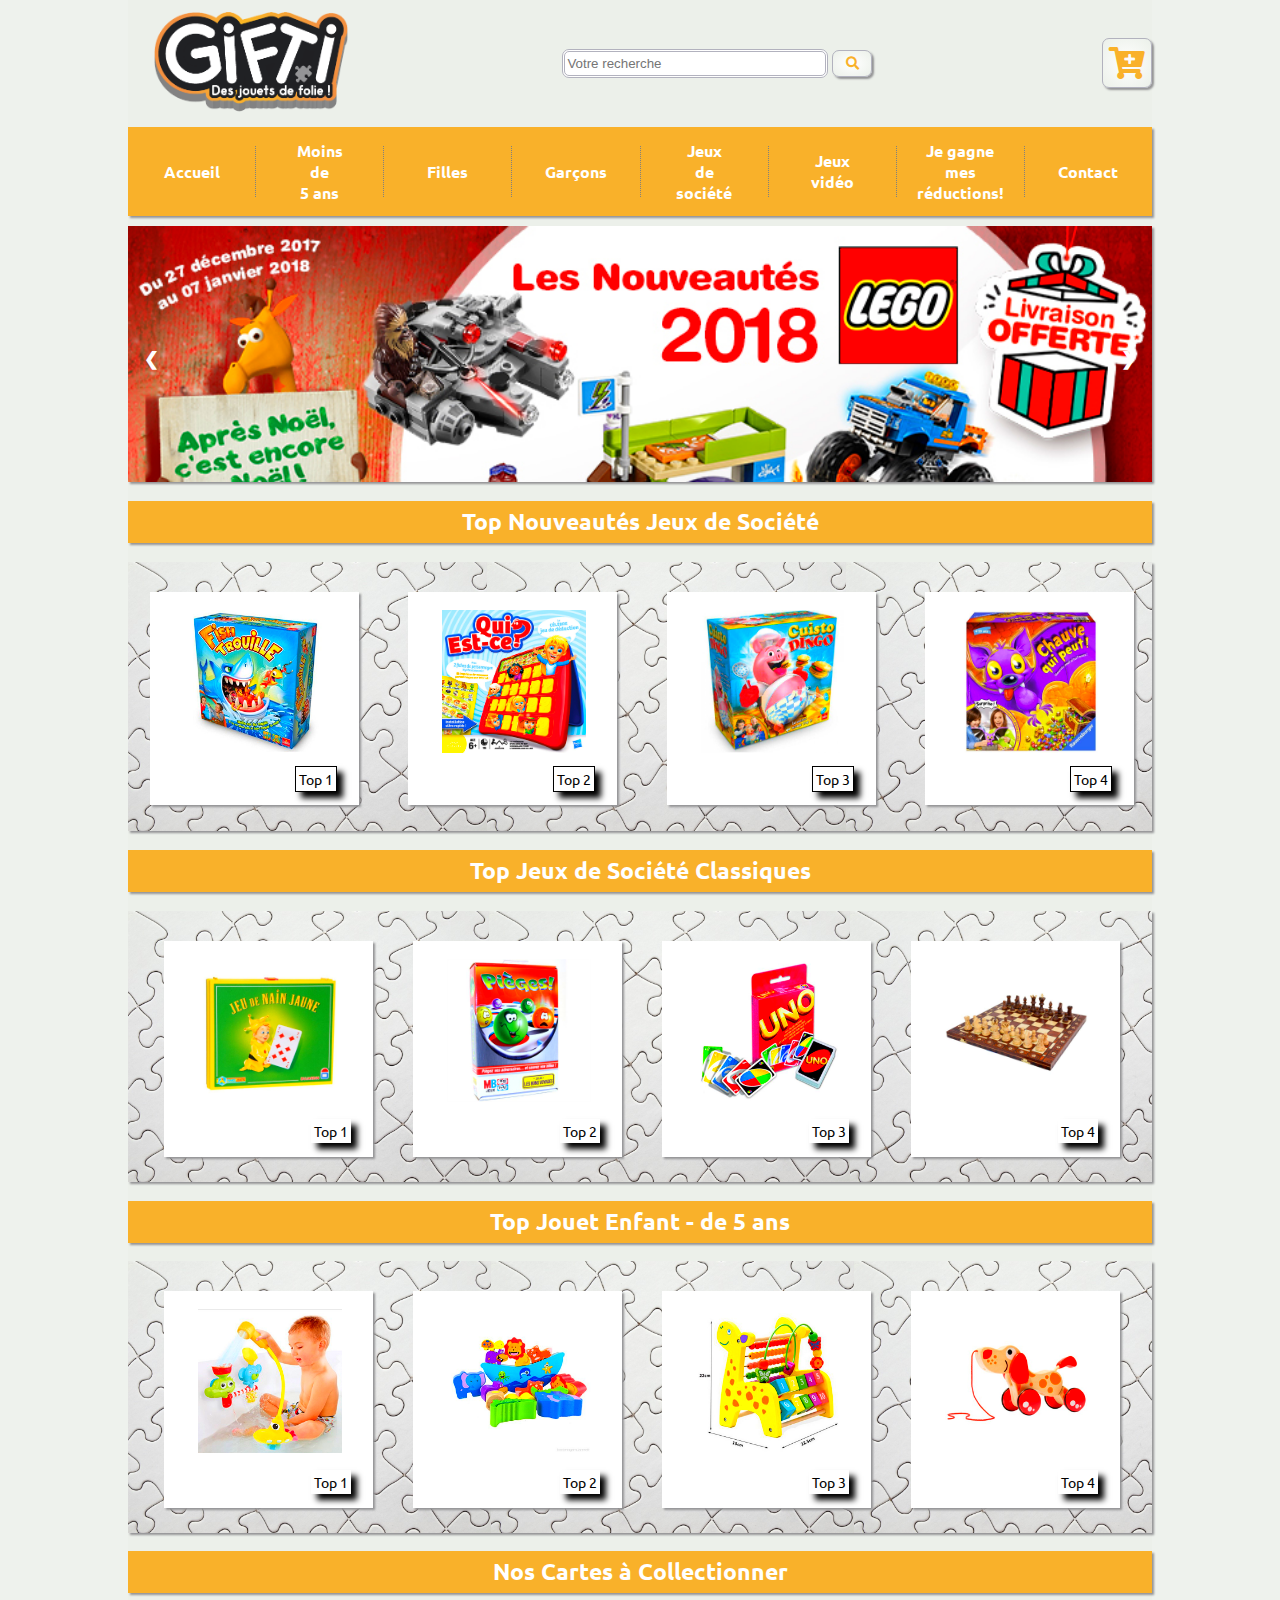
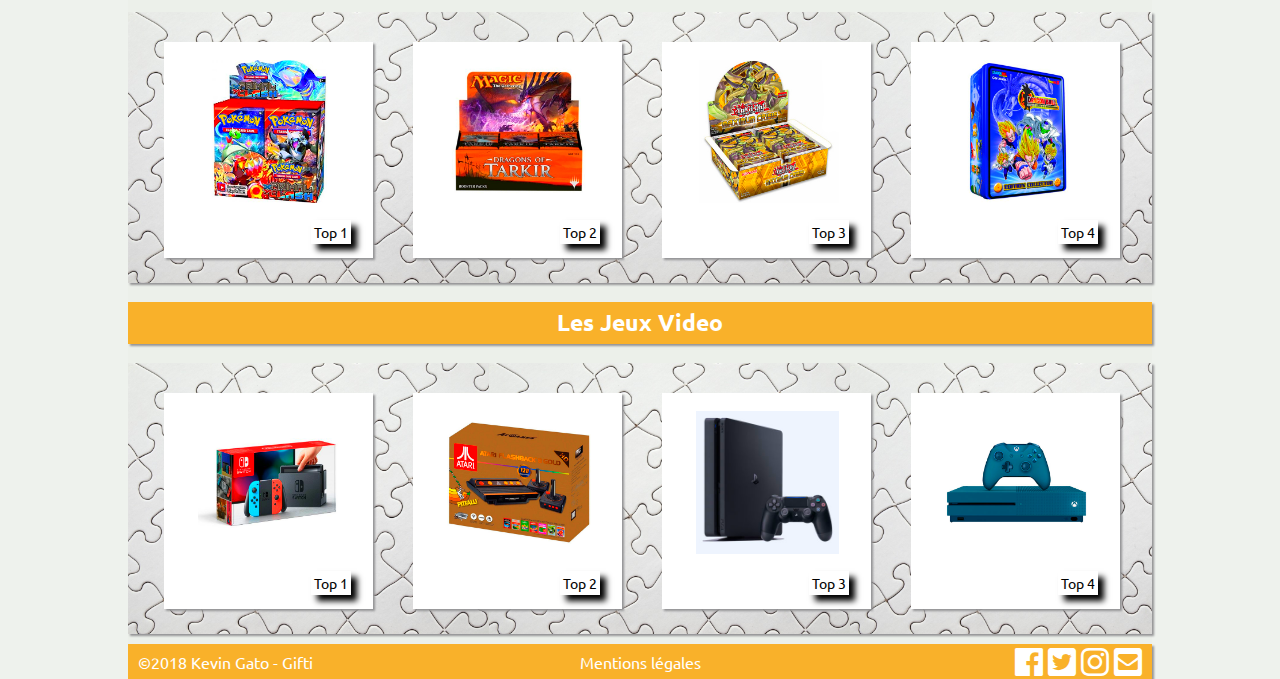
<file: index.html>
<!DOCTYPE html>
<html>
  <head>
    <meta charset="utf-8">
    <title>Gifti</title>
    <link rel="stylesheet" href="css/style.css">
    <link rel="stylesheet" href="css/styleM.css">
    <link rel="stylesheet" href="css/footer.css">
    <link href="fonts/css/fontawesome-all.css" rel="stylesheet">
    <link href="https://fonts.googleapis.com/css?family=Ubuntu" rel="stylesheet">
    <script type="text/javascript" src="js/banniere.js"></script>
  </head>
  <body>
    <header>
      <div class="haut">
        <div class="imglogo">
          <a href="index.html"><img src="img/Gifti5.png" alt="logo"/></a>
        </div>
        <div class="recherche">
          <input class="input1"type="text" id="nom" name="nom" placeholder="Votre recherche">
          <button class="search"><i class="fas fa-search fa-1x"></i></button>
        </div>
        <div class="panier">
          <i class="fas fa-cart-plus fa-2x" ></i>
        </div>
      </div>
      <nav>
        <ul>
          <li class="droit int"><a href="index.html"><span>Accueil</span></a></li>
          <li class="droit int"><a href="pages/moinsde5ans.html"><span>Moins</span><span>de</span><span>5 ans</span></a></li>
          <li class="menu int"><a href="pages/filles.html"><span>Filles</span></a></li>
          <li class="menu int"><a href="pages/garcon.html"><span>Garçons</span></a></li>
          <li class="droit int"><a href="pages/jeuxsociete.html"><span>Jeux</span><span>de</span><span>société</span></a></li>
          <li class="droit int"><a href="pages/jeuxvideo.html"><span>Jeux</span><span>vidéo</span></a></li>
          <li class="droit int"><a href="pages/Gain_reduc.html"><span>Je gagne</span><span>mes</span><span>réductions!</span></a></li>
          <li class="menu"><a href="pages/contact.html"><span>Contact</span></a></li>

        </ul>
      </nav>
    </header>
    <section class="banniere">
        <div>
            <div class="slideshow-container">
                <div class="mySlides banniere fade">
                    <img src="img/img1.png"  alt=''>
                </div>

                <div class="mySlides banniere fade">
                    <img src="img/img2.png"  alt=''>
                </div>

                <div class="mySlides banniere fade">
                    <img src="img/img3.png" alt=''/>
                </div>
                <div class="mySlides banniere fade">
                    <img src="img/promo1.jpg" alt=''/>
                </div>

                <a class="prev" onclick="plusSlides(-1)">&#10094;</a>
                <a class="next" onclick="plusSlides(1)">&#10095;</a>
            </div>
        </div>
    </section>

      <div class="titres2"><h2 class="h2">Top Nouveautés Jeux de Société </h2></div>
        <section id="bloc2"><!--section pour les produits-->
          <!--chaque photo position dans une div séparé-->
            <div class="cadrephoto">
              <div>
               <a href="pages/jeuxsociete.html" class="divphoto"><img src="img/soc1.jpg" alt="soc1" class="photo"></a>
                 <div class="pright"><p class="prix"><span class="blocprix">Top 1</span></p></div>
              </div>
            </div>

            <div class="cadrephoto">
              <div>
               <a href="pages/jeuxsociete.html" class="divphoto"><img src="img/soc2.jpg" alt="soc2" class="photo"></a>
                <div class="pright"><p class="prix"><span class="blocprix">Top 2</span></p></div>
              </div>
             </div>

             <div class="cadrephoto">
              <div>
                <a href="pages/jeuxsociete.html" class="divphoto"><img src="img/soc3.jpg" alt="soc3" class="photo"></a>
                  <div class="pright"><p class="prix"><span class="blocprix">Top 3</span></p></div>
              </div>
             </div>

            <div class="cadrephoto">
              <div>
                <a href="pages/jeuxsociete.html" class="divphoto"><img src="img/soc4.jpg" alt="soc4" class="photo"></a>
                  <div class="pright"><p class="prix"><span class="blocprix">Top 4</span></p></div>
              </div>
             </div>
          </section>

        <div class="titres2"><h2 class="h2">Top Jeux de Société Classiques </h2></div>
          <section id="bloc3"><!--section pour les produits-->
            <!--chaque photo position dans une div séparé-->
            <div class="cadrephoto">
             <div>
               <a href="pages/jeuxsociete.html" class="divphoto"><img src="img/cla1.jpg" alt="cla1" class="photo2"></a>
                <div class="pright"><p class="prix2"><span class="blocprix2">Top 1</span></p></div>
             </div>
            </div>

             <div class="cadrephoto">
               <div>
                <a href="pages/jeuxsociete.html" class="divphoto"><img src="img/cla2.jpg" alt="cla2" class="photo2"></a>
                  <div class="pright"><p class="prix2"><span class="blocprix2">Top 2</span></p></div>
               </div>
             </div>

             <div class="cadrephoto">
               <div>
                 <a href="pages/jeuxsociete.html" class="divphoto"><img src="img/cla3.jpg" alt="cla3" class="photo2"></a>
                  <div class="pright"><p class="prix2"><span class="blocprix2">Top 3</span></p></div>
               </div>
             </div>

             <div class="cadrephoto">
               <div>
                 <a href="pages/jeuxsociete.html" class="divphoto"><img src="img/cla4.jpg" alt="cla4" class="photo2"></a>
                  <div class="pright"><p class="prix2"><span class="blocprix2">Top 4</span></p></div>
               </div>
             </div>
          </section>

        <div class="titres2"><h2 class="h2">Top Jouet Enfant - de 5 ans</h2></div>
          <section id="bloc3">

            <div class="cadrephoto">
              <div>
                <a href="pages/moinsde5ans.html" class="divphoto"><img src="img/enf1.jpg" alt="enf1" class="photo2"></a>
                 <div class="pright"><p class="prix2"><span class="blocprix2">Top 1</span></p></div>
              </div>
             </div>

            <div class="cadrephoto">
              <div>
                <a href="pages/moinsde5ans.html" class="divphoto"><img src="img/enf2.jpg" alt="enf2" class="photo2"></a>
                 <div class="pright"><p class="prix2"><span class="blocprix2">Top 2</span></p></div>
              </div>
            </div>

            <div class="cadrephoto">
              <div>
                <a href="pages/moinsde5ans.html" class="divphoto"><img src="img/enf3.jpg" alt="enf3" class="photo2"></a>
                 <div class="pright"><p class="prix2"><span class="blocprix2">Top 3</span></p></div>
              </div>
            </div>

            <div class="cadrephoto">
              <div>
                <a href="pages/moinsde5ans.html" class="divphoto"><img src="img/enf4.jpg" alt="enf3" class="photo2"></a>
                 <div class="pright"><p class="prix2"><span class="blocprix2">Top 4</span></p></div>
              </div>
             </div>
        </section>

      <div class="titres2"><h2 class="h2">Nos Cartes à Collectionner</h2></div>
        <section id="bloc3">

           <div class="cadrephoto">
             <div>
               <a href="pages/jeuxsociete.html" class="divphoto"><img src="img/ca1.jpg" alt="ca1" class="photo2"></a>
                <div class="pright"><p class="prix2"><span class="blocprix2">Top 1</span></p></div>
             </div>
            </div>

            <div class="cadrephoto">
              <div>
                <a href="pages/jeuxsociete.html" class="divphoto"><img src="img/ca2.jpg" alt="ca2" class="photo2"></a>
                 <div class="pright"><p class="prix2"><span class="blocprix2">Top 2</span></p></div>
              </div>
             </div>

             <div class="cadrephoto">
               <div>
                 <a href="pages/jeuxsociete.html" class="divphoto"><img src="img/ca3.jpg" alt="ca3" class="photo2"></a>
                  <div class="pright"><p class="prix2"><span class="blocprix2">Top 3</span></p></div>
               </div>
              </div>

             <div class="cadrephoto">
               <div>
                 <a href="pages/jeuxsociete.html" class="divphoto"><img src="img/ca7.jpg" alt="ca7" class="photo2"></a>
                  <div class="pright"><p class="prix2"><span class="blocprix2">Top 4</span></p></div>
               </div>
             </div>
          </section>

        <div class="titres2"><h2 class="h2">Les Jeux Video</h2></div>
          <section id="bloc3" class="fbloc">

             <div class="cadrephoto">
               <div>
                 <a href="pages/jeuxvideo.html" class="divphoto"><img src="img/ga13.jpg" alt="ga13" class="photo2"></a>
                  <div class="pright"><p class="prix2"><span class="blocprix2">Top 1</span></p></div>
              </div>
             </div>

      <div class="cadrephoto">
        <div>
      <a href="pages/jeuxvideo.html" class="divphoto"><img src="img/ga18.jpg" alt="ga18" class="photo2"></a>
      <div class="pright"><p class="prix2"><span class="blocprix2">Top 2</span></p></div>
   </div>
  </div>

      <div class="cadrephoto">
        <div>
          <a href="pages/jeuxvideo.html" class="divphoto"><img src="img/ga15.jpeg" alt="ga15" class="photo2"></a>
           <div class="pright"><p class="prix2"><span class="blocprix2">Top 3</span></p></div>
        </div>
      </div>

      <div class="cadrephoto">
        <div>
          <a href="pages/jeuxvideo.html" class="divphoto"><img src="img/ga16.jpg" alt="ga16" class="photo2"></a>
           <div class="pright"><p class="prix2"><span class="blocprix2">Top 4</span></p></div>
        </div>
       </div>
    </section>

    <footer>
      <div class="textfoot"> &copy;2018 Kevin Gato - Gifti
      </div>
      <div class="footM">
         <a href="pages/mentionslegales.html">Mentions légales</a>
       </div>
      </div>
      <div class="boiteicone">
        <a class="icone1" href="https://www.facebook.com/gifti.jouets.7" target="_blank">
          <i class="fab fa-facebook fa-2x"></i>
        </a>
        <a class="icone2" href="https://twitter.com/Gifti_jouets" target="_blank">
        <i class="fab fa-twitter-square fa-2x"></i>
      </a>
      <a class="icone3"href="https://www.instagram.com/gifti.jouets/" target="_blank">
        <i class="fab fa-instagram fa-2x"></i>
      </a>
      <a class="icone4"href="pages/contact.html">
        <i class="fas fa-envelope-square fa-2x"></i>
      </a>
    </footer>

    <div class="clear"></div>

       <script>
           setInterval(function () {
               defilimage()
           }, 5000);
       </script>

   <div class="moveup">
     <span class="fa fa-angle-up fleche" onclick="topFunction()"></span>
   </div>
  </body>
</html>
</file>
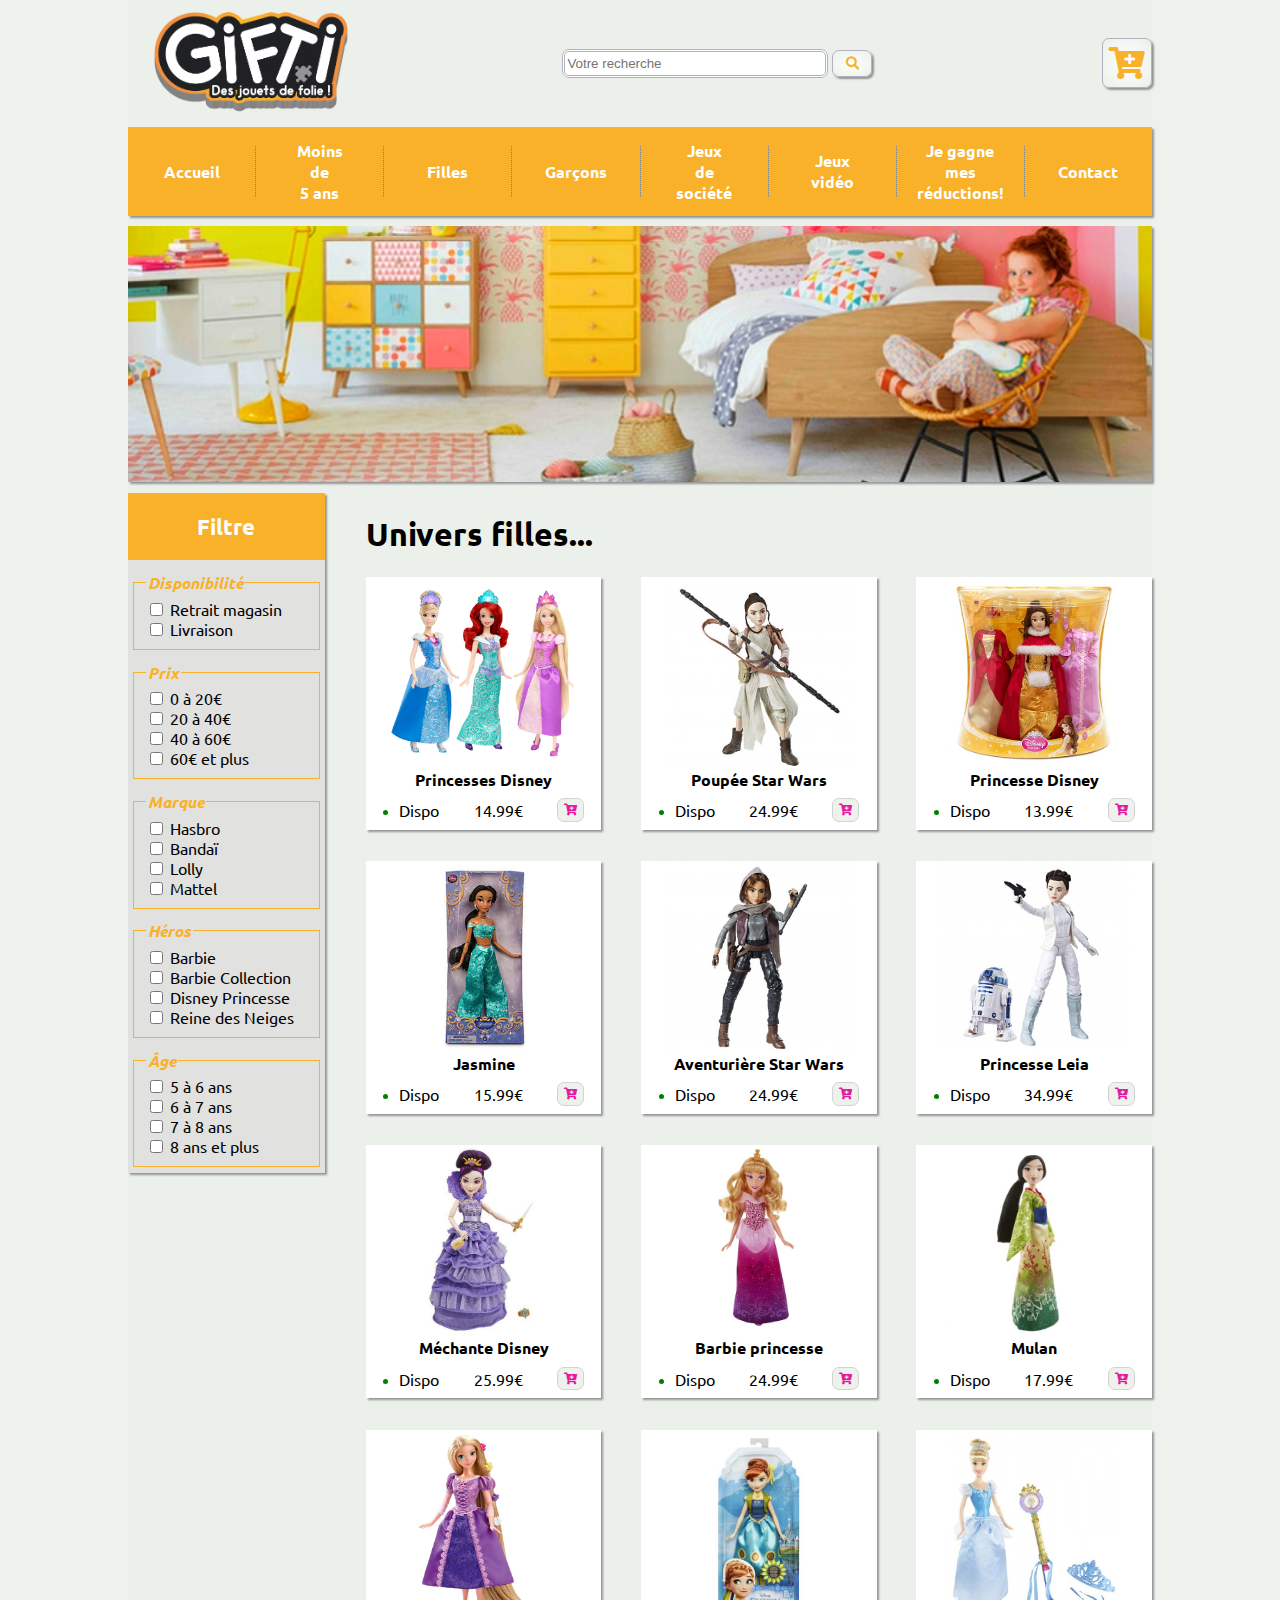
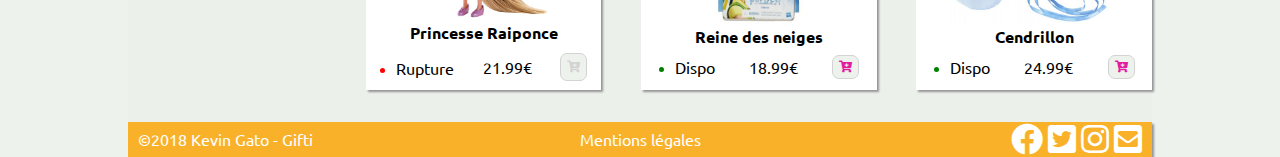
<file: pages/filles.html>
<!DOCTYPE html>
<html>
  <head>
    <meta charset="utf-8">
    <title>filles</title>
    <script type="text/javascript" src="../js/banniere.js"></script>
    <link rel="stylesheet" href="../css/style.css">

    <link rel="stylesheet" href="../css/footer.css">
    <link href="https://use.fontawesome.com/releases/v5.0.2/css/all.css" rel="stylesheet">
    <link href="https://fonts.googleapis.com/css?family=Ubuntu" rel="stylesheet">
  </head>
  <body>
    <header>
      <div class="haut">
        <div class="imglogo">
          <a href="../index.html"><img src="../img/Gifti5.png" alt="logo"/></a>
        </div>
        <div class="recherche">
          <input class="input1"type="text" id="nom" name="nom" placeholder="Votre recherche">
          <button class="search"><i class="fas fa-search fa-1x"></i></button>
        </div>
        <div class="panier">
          <i class="fas fa-cart-plus fa-2x" ></i>
        </div>
      </div>
      <nav>
        <ul>
          <li class="droit int"><a href="../index.html"><span>Accueil</span></a></li>
          <li class="droit int"><a href="moinsde5ans.html"><span>Moins</span><span>de</span><span>5 ans</span></a></li>
          <li class="menu int"><a href="filles.html"><span>Filles</span></a></li>
          <li class="menu int"><a href="garcon.html"><span>Garçons</span></a></li>
          <li class="droit int"><a href="jeuxsociete.html"><span>Jeux</span><span>de</span><span>société</span></a></li>
          <li class="droit int"><a href="jeuxvideo.html"><span>Jeux</span><span>vidéo</span></a></li>
          <li class="droit int"><a href="Gain_reduc.html"><span>Je gagne</span><span>mes</span><span>réductions!</span></a></li>
          <li class="menu"><a href="contact.html"><span>Contact</span></a></li>

        </ul>
      </nav>
    </header>
    <section class="banniere">
      <img src="../img/bannierefille.jpg"/>
    </section>
    <section class="conteneurF">
      <aside class="filtre">
        <div class="contenufiltre">
          <div class="titrefiltre">
            <h2>Filtre</h2>
          </div>
          <div class="checkbox1">
            <fieldset>
              <legend>Disponibilité</legend>
                <div>
                  <input type="checkbox" id="retrait" name="dispo" value="retrait">
                  <label for="retrait">Retrait magasin</label>
                </div>
                <div>
                  <input type="checkbox" id="livraison" name="dispo" value="livraison">
                  <label for="livraison">Livraison</label>
                </div>
              </fieldset>
          </div>
        <div class="checkbox1">
          <fieldset>
            <legend>Prix</legend>
              <div>
                <input type="checkbox" id="tranche1" name="prix" value="tranche1">
                <label for="tranche1">0 à 20€</label>
              </div>
              <div>
                <input type="checkbox" id="tranche2" name="prix" value="tranche2">
                <label for="tranche2">20 à 40€</label>
              </div>
              <div>
                <input type="checkbox" id="tranche3" name="prix" value="tranche3">
                <label for="tranche3">40 à 60€</label>
              </div>
              <div>
                <input type="checkbox" id="tranche4" name="prix" value="tranche4">
                <label for="tranche4">60€ et plus</label>
              </div>
            </fieldset>
        </div>
        <div class="checkbox1">
          <fieldset>
            <legend>Marque</legend>
            <div>
              <input type="checkbox" id="marque1" name="marque" value="marque1">
              <label for="marque1">Hasbro</label>
            </div>
            <div>
              <input type="checkbox" id="marque2" name="marque" value="marque2">
              <label for="marque2">Bandaï</label>
            </div>
            <div>
              <input type="checkbox" id="marque3" name="marque" value="marque3">
              <label for="marque3">Lolly</label>
            </div>
            <div>
              <input type="checkbox" id="marque4" name="marque" value="marque4">
              <label for="marque4">Mattel</label>
            </div>
            </fieldset>
        </div>
        <div class="checkbox1">
          <fieldset>
            <legend>Héros</legend>
            <div>
              <input type="checkbox" id="heros1" name="heros" value="heros1">
              <label for="heros1">Barbie</label>
            </div>
            <div>
              <input type="checkbox" id="heros2" name="heros" value="heros2">
              <label for="heros2">Barbie Collection</label>
            </div>
            <div>
              <input type="checkbox" id="heros3" name="heros" value="heros3">
              <label for="heros3">Disney Princesse</label>
            </div>
            <div>
              <input type="checkbox" id="heros4" name="heros" value="heros4">
              <label for="heros4">Reine des Neiges</label>
            </div>
            </fieldset>
        </div>
        <div class="checkbox1 fin">
          <fieldset>
            <legend>Âge</legend>
            <div>
              <input type="checkbox" id="age1" name="age" value="age1">
              <label for="age1">5 à 6 ans</label>
            </div>
            <div>
              <input type="checkbox" id="age2" name="age" value="age2">
              <label for="age2">6 à 7 ans</label>
            </div>
            <div>
              <input type="checkbox" id="age3" name="age" value="age3">
              <label for="age3">7 à 8 ans</label>
            </div>
            <div>
              <input type="checkbox" id="age4" name="age" value="age4">
              <label for="age4">8 ans et plus</label>
            </div>
            </fieldset>
        </div>
        </div>
      </aside>
      <div class="conteneurC">
        <h1>Univers filles...</h1>
        <div class="ligne1">
          <div class="cadre">
            <div class="imgcadre">
              <img src="../img/fille1.jpg" alt="fille1" />
            </div>
            <div class="infocadre">
              <div class="presentation">
                <h3>Princesses Disney</h3>
              </div>
              <div class="prez2">
                <div class="dispo">
                  <ul>
                    <li><span>Dispo</span></li>
                  </ul>
                </div>
                <div class="prix">
                  <p>14.99€</p>
                </div>
                <div class="panierpage">
                  <button><span class="fas fa-cart-plus fa-sm fille"></span></button>
                </div>
              </div>
            </div>
          </div>
          <div class="cadre">
            <div class="imgcadre">
              <img src="../img/fille2.jpg" alt="fille2" />
            </div>
            <div class="infocadre">
              <div class="presentation">
                <h3>Poupée Star Wars</h3>
              </div>
              <div class="prez2">
                <div class="dispo">
                  <ul>
                    <li><span>Dispo</span></li>
                  </ul>
                </div>
                <div class="prix">
                  <p>24.99€</p>
                </div>
                <div class="panierpage">
                  <button><span class="fas fa-cart-plus fa-sm fille"></span></button>
                </div>
              </div>
            </div>
          </div>
          <div class="cadre">
            <div class="imgcadre">
              <img src="../img/fille3.jpg" alt="fille3" />
            </div>
            <div class="infocadre">
              <div class="presentation">
                <h3>Princesse Disney</h3>
              </div>
              <div class="prez2">
                <div class="dispo">
                  <ul>
                    <li><span>Dispo</span></li>
                  </ul>
                </div>
                <div class="prix">
                  <p>13.99€</p>
                </div>
                <div class="panierpage">
                  <button><span class="fas fa-cart-plus fa-sm fille"></span></button>
                </div>
              </div>
            </div>
          </div>
        </div>
        <div class="ligne2">
          <div class="cadre">
            <div class="imgcadre">
              <img src="../img/fille4.jpg" alt="fille4" />
            </div>
            <div class="infocadre">
              <div class="presentation">
                <h3>Jasmine</h3>
              </div>
              <div class="prez2">
                <div class="dispo">
                  <ul>
                    <li><span>Dispo</span></li>
                  </ul>
                </div>
                <div class="prix">
                  <p>15.99€</p>
                </div>
                <div class="panierpage">
                  <button><span class="fas fa-cart-plus fa-sm fille"></span></button>
                </div>
              </div>
            </div>
          </div>
          <div class="cadre">
            <div class="imgcadre">
              <img src="../img/fille5.jpg" alt="fille5" />
            </div>
            <div class="infocadre">
              <div class="presentation">
                <h3>Aventurière Star Wars</h3>
              </div>
              <div class="prez2">
                <div class="dispo">
                  <ul>
                    <li><span>Dispo</span></li>
                  </ul>
                </div>
                <div class="prix">
                  <p>24.99€</p>
                </div>
                <div class="panierpage">
                  <button><span class="fas fa-cart-plus fa-sm fille"></span></button>
                </div>
              </div>
            </div>
          </div>
          <div class="cadre">
            <div class="imgcadre">
              <img src="../img/fille6.jpg" alt="fille6" />
            </div>
            <div class="infocadre">
              <div class="presentation">
                <h3>Princesse Leia</h3>
              </div>
              <div class="prez2">
                <div class="dispo">
                  <ul>
                    <li><span>Dispo</span></li>
                  </ul>
                </div>
                <div class="prix">
                  <p>34.99€</p>
                </div>
                <div class="panierpage">
                  <button><span class="fas fa-cart-plus fa-sm fille"></span></button>
                </div>
              </div>
            </div>
          </div>
        </div>
        <div class="ligne3">
          <div class="cadre">
            <div class="imgcadre">
              <img src="../img/fille7.jpg" alt="fille7" />
            </div>
            <div class="infocadre">
              <div class="presentation">
                <h3>Méchante Disney</h3>
              </div>
              <div class="prez2">
                <div class="dispo">
                  <ul>
                    <li><span>Dispo</span></li>
                  </ul>
                </div>
                <div class="prix">
                  <p>25.99€</p>
                </div>
                <div class="panierpage">
                  <button><span class="fas fa-cart-plus fa-sm fille"></span></button>
                </div>
              </div>
            </div>
          </div>
          <div class="cadre">
            <div class="imgcadre">
              <img src="../img/fille8.jpg" alt="fille8" />
            </div>
            <div class="infocadre">
              <div class="presentation">
                <h3>Barbie princesse</h3>
              </div>
              <div class="prez2">
                <div class="dispo">
                  <ul>
                    <li><span>Dispo</span></li>
                  </ul>
                </div>
                <div class="prix">
                  <p>24.99€</p>
                </div>
                <div class="panierpage">
                  <button><span class="fas fa-cart-plus fa-sm fille"></span></button>
                </div>
              </div>
            </div>
          </div>
          <div class="cadre">
            <div class="imgcadre">
              <img src="../img/fille9.jpg" alt="fille9" />
            </div>
            <div class="infocadre">
              <div class="presentation">
                <h3>Mulan</h3>
              </div>
              <div class="prez2">
                <div class="dispo">
                  <ul>
                    <li><span>Dispo</span></li>
                  </ul>
                </div>
                <div class="prix">
                  <p>17.99€</p>
                </div>
                <div class="panierpage">
                  <button><span class="fas fa-cart-plus fa-sm fille"></span></button>
                </div>
              </div>
            </div>
          </div>
        </div>
        <div class="ligne4">
          <div class="cadre">
            <div class="imgcadre">
              <img src="../img/fille10.jpg" alt="fille10" />
            </div>
            <div class="infocadre">
              <div class="presentation">
                <h3>Princesse Raiponce</h3>
              </div>
              <div class="prez2">
                <div class="indispo">
                  <ul>
                    <li><span>Rupture</span></li>
                  </ul>
                </div>
                <div class="prixI">
                  <p>21.99€</p>
                </div>
                <div class="panierpageI">
                  <button><span class="fas fa-cart-plus fa-sm fille"></span></button>
                </div>
              </div>
            </div>
          </div>
          <div class="cadre">
            <div class="imgcadre">
              <img src="../img/fille11.jpg" alt="fille11" />
            </div>
            <div class="infocadre">
              <div class="presentation">
                <h3>Reine des neiges</h3>
              </div>
              <div class="prez2">
                <div class="dispo">
                  <ul>
                    <li><span>Dispo</span></li>
                  </ul>
                </div>
                <div class="prix">
                  <p>18.99€</p>
                </div>
                <div class="panierpage">
                  <button><span class="fas fa-cart-plus fa-sm fille"></span></button>
                </div>
              </div>
            </div>
          </div>
          <div class="cadre">
            <div class="imgcadre">
              <img src="../img/fille12.jpg" alt="fille12" />
            </div>
            <div class="infocadre">
              <div class="presentation">
                <h3>Cendrillon</h3>
              </div>
              <div class="prez2">
                <div class="dispo">
                  <ul>
                    <li><span>Dispo</span></li>
                  </ul>
                </div>
                <div class="prix">
                  <p>24.99€</p>
                </div>
                <div class="panierpage">
                  <button><span class="fas fa-cart-plus fa-sm fille"></span></button>
                </div>
              </div>
            </div>
          </div>
        </div>
      </div>
    </section>
    <footer>
      <div class="textfoot"> &copy;2018 Kevin Gato - Gifti
      </div>
      <div class="footM">
         <a href="mentionslegales.html">Mentions légales</a>
       </div>
      </div>
      <div class="boiteicone">
        <a class="icone1" href="https://www.facebook.com/gifti.jouets.7" target="_blank">
          <i class="fab fa-facebook fa-2x"></i>
        </a>
        <a class="icone2" href="https://twitter.com/Gifti_jouets" target="_blank">
        <i class="fab fa-twitter-square fa-2x"></i>
      </a>
      <a class="icone3"href="https://www.instagram.com/gifti.jouets/" target="_blank">
        <i class="fab fa-instagram fa-2x"></i>
      </a>
      <a class="icone4"href="contact.html">
        <i class="fas fa-envelope-square fa-2x"></i>
      </a>
    </div>
    </footer>
    <div class="moveup">
      <span class="fa fa-angle-up fleche" onclick="topFunction()"></span>
    </div>
  </body>
</html>
</file>
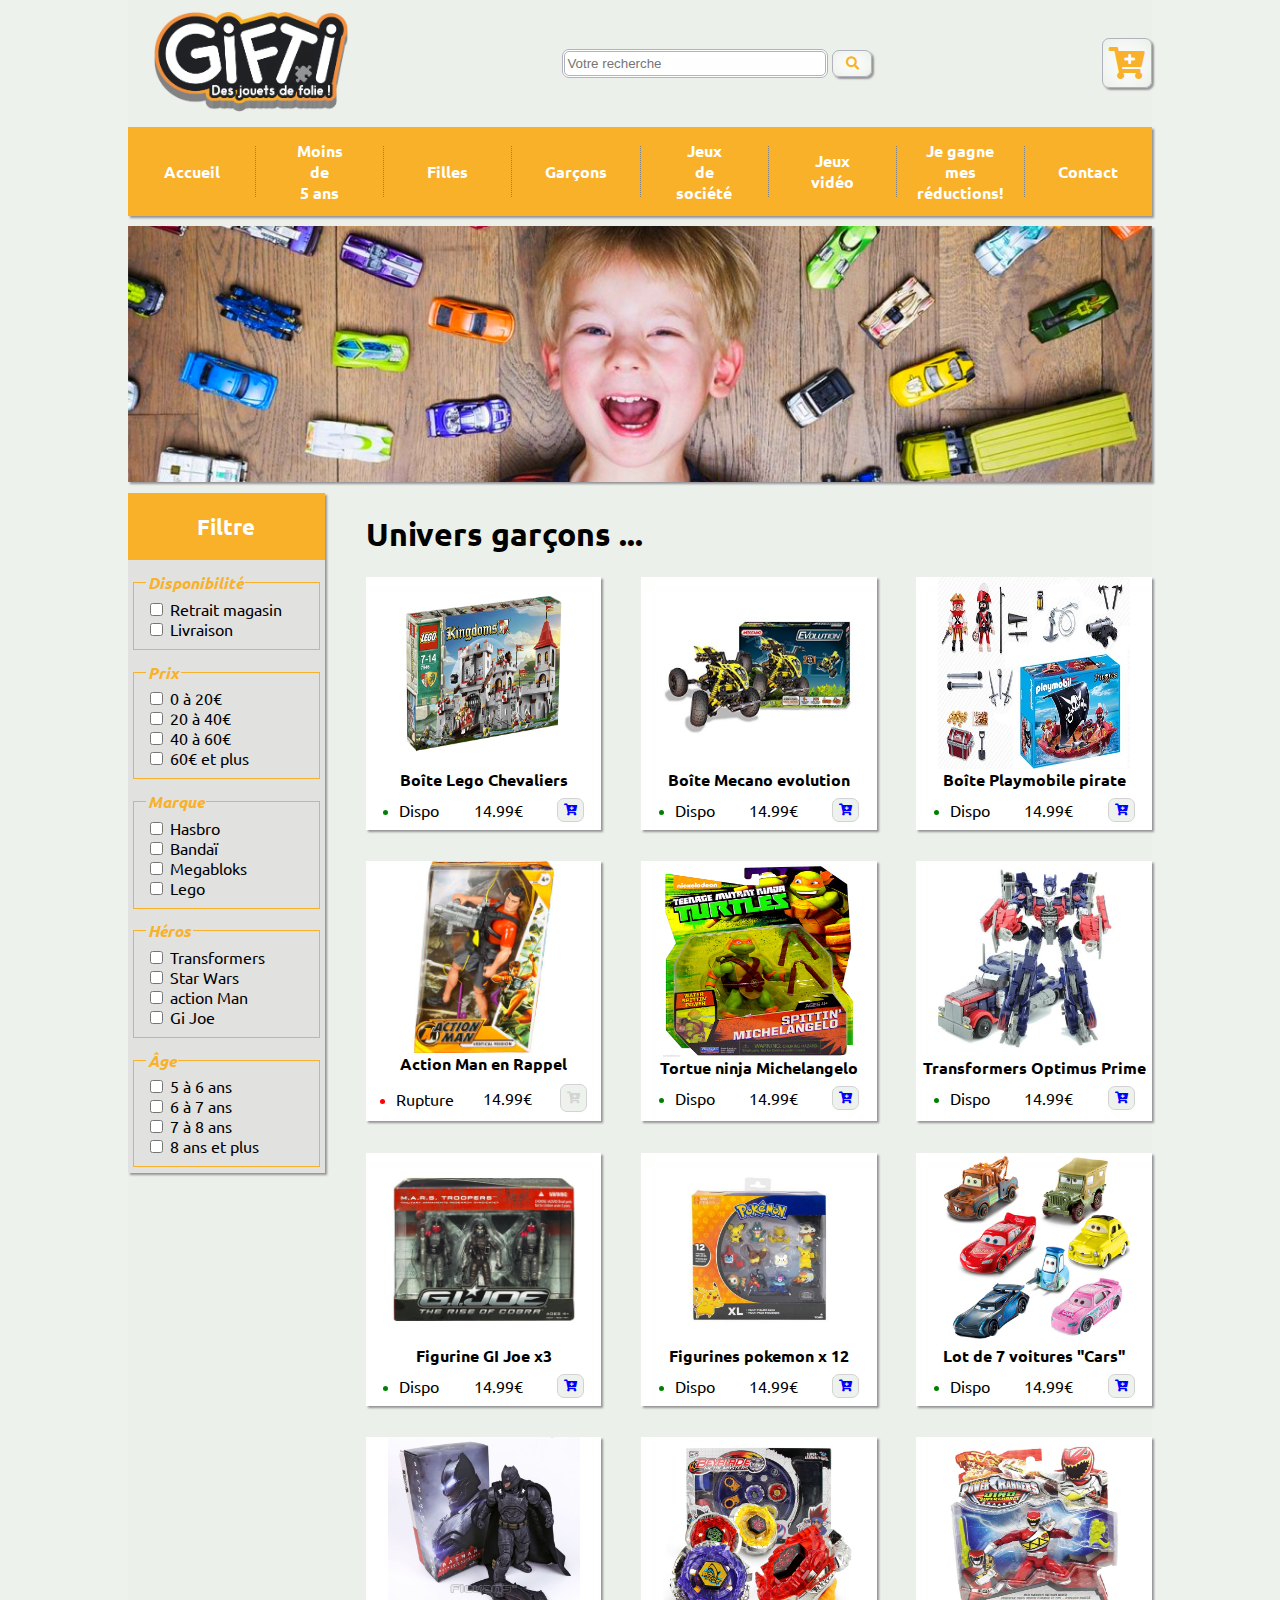
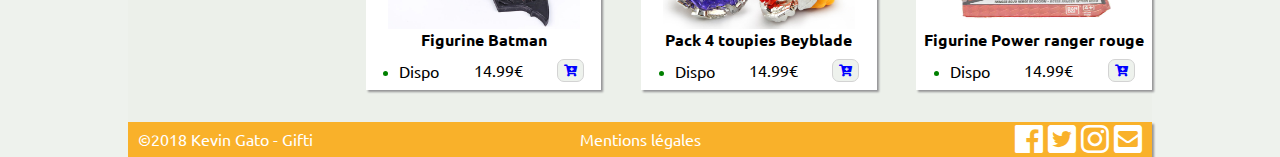
<file: pages/garcon.html>
<!DOCTYPE html>
<html>
  <head>
    <meta charset="utf-8">
    <title>Gifti garçon</title>
    <script type="text/javascript" src="../js/banniere.js"></script>
    <link rel="stylesheet" href="../css/style.css">
    <link rel="stylesheet" href="../css/footer.css">
    <link href="../fonts/css/fontawesome-all.css" rel="stylesheet">
    <link href="https://fonts.googleapis.com/css?family=Ubuntu" rel="stylesheet">
  </head>
  <body>
    <header>
      <div class="haut">
        <div class="imglogo">
        <a href="../index.html"><img src="../img/Gifti5.png" alt="logo"/></a>
        </div>
        <div class="recherche">
          <input class="input1"type="text" id="nom" name="nom" placeholder="Votre recherche">
          <button class="search"><i class="fas fa-search fa-1x"></i></button>
        </div>
        <div class="panier">
          <i class="fas fa-cart-plus fa-2x" ></i>
        </div>
      </div>
      <nav>
        <ul>
          <li class="droit int"><a href="../index.html"><span>Accueil</span></a></li>
          <li class="droit int"><a href="moinsde5ans.html"><span>Moins</span><span>de</span><span>5 ans</span></a></li>
          <li class="menu int"><a href="filles.html"><span>Filles</span></a></li>
          <li class="menu int"><a href="garcon.html"><span>Garçons</span></a></li>
          <li class="droit int"><a href="jeuxsociete.html"><span>Jeux</span><span>de</span><span>société</span></a></li>
          <li class="droit int"><a href="jeuxvideo.html"><span>Jeux</span><span>vidéo</span></a></li>
          <li class="droit int"><a href="Gain_reduc.html"><span>Je gagne</span><span>mes</span><span>réductions!</span></a></li>
          <li class="menu"><a href="contact.html"><span>Contact</span></a></li>

        </ul>
      </nav>
    </header>
    <section class="banniere">
      <img src="../img/arcvoiture.jpg"/>
    </section>
 <section class="conteneurF">
   <aside class="filtre">
     <div class="contenufiltre">
       <div class="titrefiltre">
         <h2>Filtre</h2>
       </div>
       <div class="checkbox1">
         <fieldset>
           <legend>Disponibilité</legend>
             <div>
               <input type="checkbox" id="retrait" name="dispo" value="retrait">
               <label for="retrait">Retrait magasin</label>
             </div>
             <div>
               <input type="checkbox" id="livraison" name="dispo" value="livraison">
               <label for="livraison">Livraison</label>
             </div>
           </fieldset>
       </div>
     <div class="checkbox1">
       <fieldset>
         <legend>Prix</legend>
           <div>
             <input type="checkbox" id="tranche1" name="prix" value="tranche1">
             <label for="tranche1">0 à 20€</label>
           </div>
           <div>
             <input type="checkbox" id="tranche2" name="prix" value="tranche2">
             <label for="tranche2">20 à 40€</label>
           </div>
           <div>
             <input type="checkbox" id="tranche3" name="prix" value="tranche3">
             <label for="tranche3">40 à 60€</label>
           </div>
           <div>
             <input type="checkbox" id="tranche4" name="prix" value="tranche4">
             <label for="tranche4">60€ et plus</label>
           </div>
         </fieldset>
     </div>
     <div class="checkbox1">
       <fieldset>
         <legend>Marque</legend>
         <div>
           <input type="checkbox" id="marque1" name="marque" value="marque1">
           <label for="marque1">Hasbro</label>
         </div>
         <div>
           <input type="checkbox" id="marque2" name="marque" value="marque2">
           <label for="marque2">Bandaï</label>
         </div>
         <div>
           <input type="checkbox" id="marque3" name="marque" value="marque3">
           <label for="marque3">Megabloks</label>
         </div>
         <div>
           <input type="checkbox" id="marque4" name="marque" value="marque4">
           <label for="marque4">Lego</label>
         </div>
         </fieldset>
     </div>
     <div class="checkbox1">
       <fieldset>
         <legend>Héros</legend>
         <div>
           <input type="checkbox" id="heros1" name="heros" value="heros1">
           <label for="heros1">Transformers</label>
         </div>
         <div>
           <input type="checkbox" id="heros2" name="heros" value="heros2">
           <label for="heros2">Star Wars</label>
         </div>
         <div>
           <input type="checkbox" id="heros3" name="heros" value="heros3">
           <label for="heros3">action Man</label>
         </div>
         <div>
           <input type="checkbox" id="heros4" name="heros" value="heros4">
           <label for="heros4">Gi Joe</label>
         </div>
         </fieldset>
     </div>
     <div class="checkbox1 fin">
       <fieldset>
         <legend>Âge</legend>
         <div>
           <input type="checkbox" id="age1" name="age" value="age1">
           <label for="age1">5 à 6 ans</label>
         </div>
         <div>
           <input type="checkbox" id="age2" name="age" value="age2">
           <label for="age2">6 à 7 ans</label>
         </div>
         <div>
           <input type="checkbox" id="age3" name="age" value="age3">
           <label for="age3">7 à 8 ans</label>
         </div>
         <div>
           <input type="checkbox" id="age4" name="age" value="age4">
           <label for="age4">8 ans et plus</label>
         </div>
         </fieldset>
     </div>
    </div>
   </aside>
   <div class="conteneurC">
     <h1>Univers garçons ...</h1>
     <div class="ligne1">
       <div class="cadre">
         <div class="imgcadre">
           <img src="../img/lego.jpg"/>
         </div>
         <div class="infocadre">
           <div class="presentation">
             <h3>Boîte Lego Chevaliers</h3>
           </div>
           <div class="prez2">
             <div class="dispo">
               <ul>
                 <li><span>Dispo</span></li>
               </ul>
             </div>
             <div class="prix">
               <p>14.99€</p>
             </div>
             <div class="panierpage">
               <button><span class="fas fa-cart-plus fa-sm garcon"></span></button>
             </div>
           </div>
         </div>
       </div>
       <div class="cadre">
         <div class="imgcadre">
           <img src="../img/mecano.jpg" />
         </div>
         <div class="infocadre">
           <div class="presentation">
             <h3>Boîte Mecano evolution</h3>
           </div>
           <div class="prez2">
             <div class="dispo">
               <ul>
                 <li><span>Dispo</span></li>
               </ul>
             </div>
             <div class="prix">
               <p>14.99€</p>
             </div>
             <div class="panierpage">
               <button><span class="fas fa-cart-plus fa-sm garcon"></span></button>
             </div>
           </div>
         </div>
       </div>
       <div class="cadre">
         <div class="imgcadre">
           <img src="../img/playmobile.jpg" />
         </div>
         <div class="infocadre">
           <div class="presentation">
             <h3>Boîte Playmobile pirate</h3>
           </div>
           <div class="prez2">
             <div class="dispo">
               <ul>
                 <li><span>Dispo</span></li>
               </ul>
             </div>
             <div class="prix">
               <p>14.99€</p>
             </div>
             <div class="panierpage">
               <button><span class="fas fa-cart-plus fa-sm garcon"></span></button>
             </div>
           </div>
         </div>
       </div>
     </div>
     <div class="ligne2">
       <div class="cadre">
         <div class="imgcadre">
           <img src="../img/actionman.jpg" />
         </div>
         <div class="infocadre">
           <div class="presentation">
             <h3>Action Man en Rappel</h3>
           </div>
           <div class="prez2">
             <div class="indispo">
               <ul>
                 <li><span>Rupture</span></li>
               </ul>
             </div>
             <div class="prixI">
               <p>14.99€</p>
             </div>
             <div class="panierpageI">
               <button><span class="fas fa-cart-plus fa-sm garcon"></span></button>
             </div>
           </div>
         </div>
       </div>
       <div class="cadre">
         <div class="imgcadre">
           <img src="../img/tortuesninja.jpg" />
         </div>
         <div class="infocadre">
           <div class="presentation">
             <h3>Tortue ninja Michelangelo</h3>
           </div>
           <div class="prez2">
             <div class="dispo">
               <ul>
                 <li><span>Dispo</span></li>
               </ul>
             </div>
             <div class="prix">
               <p>14.99€</p>
             </div>
             <div class="panierpage">
               <button><span class="fas fa-cart-plus fa-sm garcon"></span></button>
             </div>
           </div>
         </div>
       </div>
       <div class="cadre">
         <div class="imgcadre">
           <img src="../img/transformers.jpg" />
         </div>
         <div class="infocadre">
           <div class="presentation">
             <h3>Transformers Optimus Prime</h3>
           </div>
           <div class="prez2">
             <div class="dispo">
               <ul>
                 <li><span>Dispo</span></li>
               </ul>
             </div>
             <div class="prix">
               <p>14.99€</p>
             </div>
             <div class="panierpage">
               <button><span class="fas fa-cart-plus fa-sm garcon"></span></button>
             </div>
           </div>
         </div>
       </div>
     </div>
     <div class="ligne3">
       <div class="cadre">
         <div class="imgcadre">
           <img src="../img/gijoe.jpg" />
         </div>
         <div class="infocadre">
           <div class="presentation">
             <h3>Figurine GI Joe x3</h3>
           </div>
           <div class="prez2">
             <div class="dispo">
               <ul>
                 <li><span>Dispo</span></li>
               </ul>
             </div>
             <div class="prix">
               <p>14.99€</p>
             </div>
             <div class="panierpage">
               <button><span class="fas fa-cart-plus fa-sm garcon"></span></button>
             </div>
           </div>
         </div>
       </div>
       <div class="cadre">
         <div class="imgcadre">
           <img src="../img/pokemon.jpg" />
         </div>
         <div class="infocadre">
           <div class="presentation">
             <h3>Figurines pokemon x 12</h3>
           </div>
           <div class="prez2">
             <div class="dispo">
               <ul>
                 <li><span>Dispo</span></li>
               </ul>
             </div>
             <div class="prix">
               <p>14.99€</p>
             </div>
             <div class="panierpage">
               <button><span class="fas fa-cart-plus fa-sm garcon"></span></button>
             </div>
           </div>
         </div>
       </div>
       <div class="cadre">
         <div class="imgcadre">
           <img src="../img/cars.jpg" />
         </div>
         <div class="infocadre">
           <div class="presentation">
             <h3>Lot de 7 voitures "Cars"</h3>
           </div>
           <div class="prez2">
             <div class="dispo">
               <ul>
                 <li><span>Dispo</span></li>
               </ul>
             </div>
             <div class="prix">
               <p>14.99€</p>
             </div>
             <div class="panierpage">
               <button><span class="fas fa-cart-plus fa-sm garcon"></span></button>
             </div>
           </div>
         </div>
       </div>
     </div>
     <div class="ligne4">
       <div class="cadre">
         <div class="imgcadre">
           <img src="../img/batman.jpg" />
         </div>
         <div class="infocadre">
           <div class="presentation">
             <h3>Figurine Batman</h3>
           </div>
           <div class="prez2">
             <div class="dispo">
               <ul>
                 <li><span>Dispo</span></li>
               </ul>
             </div>
             <div class="prix">
               <p>14.99€</p>
             </div>
             <div class="panierpage">
               <button><span class="fas fa-cart-plus fa-sm garcon"></span></button>
             </div>
           </div>
         </div>
       </div>
       <div class="cadre">
         <div class="imgcadre">
           <img src="../img/beyblade.jpg" />
         </div>
         <div class="infocadre">
           <div class="presentation">
             <h3>Pack 4 toupies Beyblade</h3>
           </div>
           <div class="prez2">
             <div class="dispo">
               <ul>
                 <li><span>Dispo</span></li>
               </ul>
             </div>
             <div class="prix">
               <p>14.99€</p>
             </div>
             <div class="panierpage">
               <button><span class="fas fa-cart-plus fa-sm garcon"></span></button>
             </div>
           </div>
         </div>
       </div>
       <div class="cadre">
         <div class="imgcadre">
           <img src="../img/powerranger.jpg" />
         </div>
         <div class="infocadre">
           <div class="presentation">
             <h3>Figurine Power ranger rouge</h3>
           </div>
           <div class="prez2">
             <div class="dispo">
               <ul>
                 <li><span>Dispo</span></li>
               </ul>
             </div>
             <div class="prix">
               <p>14.99€</p>
             </div>
             <div class="panierpage">
               <button><span class="fas fa-cart-plus fa-sm garcon"></span></button>
             </div>
           </div>
         </div>
       </div>
     </div>
   </div>
 </div>
 </section>


 <footer>
   <div class="textfoot"> &copy;2018 Kevin Gato - Gifti
   </div>
   <div class="footM">
      <a href="mentionslegales.html">Mentions légales</a>
    </div>
   </div>
   <div class="boiteicone">
     <a class="icone1" href="https://www.facebook.com/gifti.jouets.7" target="_blank">
       <i class="fab fa-facebook fa-2x"></i>
     </a>
     <a class="icone2" href="https://twitter.com/Gifti_jouets" target="_blank">
     <i class="fab fa-twitter-square fa-2x"></i>
   </a>
   <a class="icone3"href="https://www.instagram.com/gifti.jouets/" target="_blank">
     <i class="fab fa-instagram fa-2x"></i>
   </a>
   <a class="icone4"href="contact.html">
     <i class="fas fa-envelope-square fa-2x"></i>
   </a>
 </div>
 </footer>
 <div class="moveup">
   <span class="fa fa-angle-up fleche" onclick="topFunction()"></span>
 </div>
  </body>
</html>
</file>
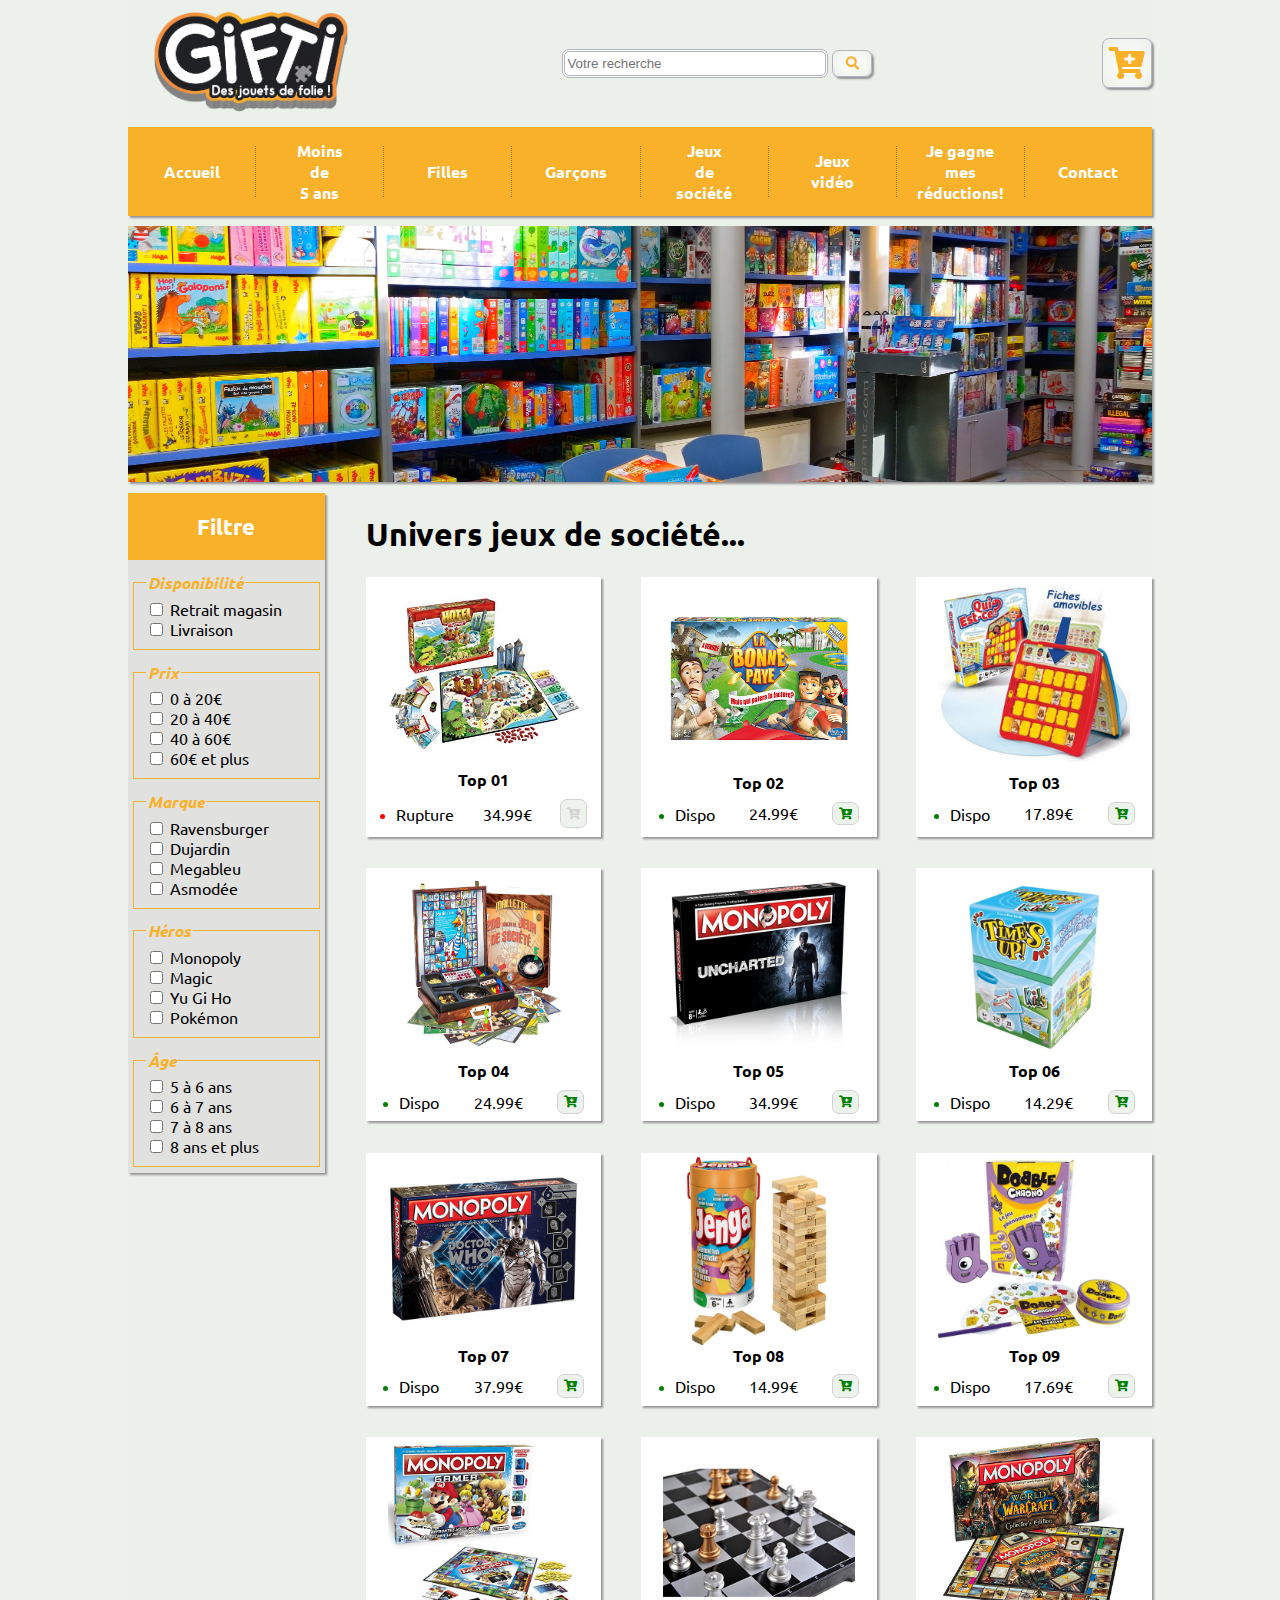
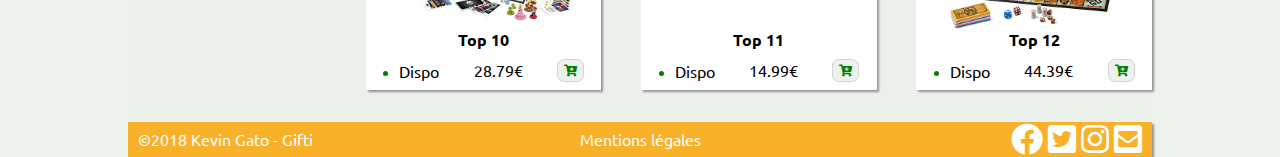
<file: pages/jeuxsociete.html>
<!DOCTYPE html>
<html>
  <head>
    <meta charset="utf-8">
    <title>jeuxsociete</title>
    <script type="text/javascript" src="../js/banniere.js"></script>
    <link rel="stylesheet" href="../css/style.css">
    <link rel="stylesheet" href="../css/footer.css">
    <link href="https://use.fontawesome.com/releases/v5.0.2/css/all.css" rel="stylesheet">
    <link href="https://fonts.googleapis.com/css?family=Ubuntu" rel="stylesheet">
  </head>
  <body>
    <header>
      <div class="haut">
        <div class="imglogo">
        <a href="../index.html"><img src="../img/Gifti5.png" alt="logo"/></a>
        </div>
        <div class="recherche">
          <input class="input1"type="text" id="nom" name="nom" placeholder="Votre recherche">
          <button class="search"><i class="fas fa-search fa-1x"></i></button>
        </div>
        <div class="panier">
          <i class="fas fa-cart-plus fa-2x" ></i>
        </div>
      </div>
      <nav>
        <ul>
          <li class="droit int"><a href="../index.html"><span>Accueil</span></a></li>
          <li class="droit int"><a href="moinsde5ans.html"><span>Moins</span><span>de</span><span>5 ans</span></a></li>
          <li class="menu int"><a href="filles.html"><span>Filles</span></a></li>
          <li class="menu int"><a href="garcon.html"><span>Garçons</span></a></li>
          <li class="droit int"><a href="jeuxsociete.html"><span>Jeux</span><span>de</span><span>société</span></a></li>
          <li class="droit int"><a href="jeuxvideo.html"><span>Jeux</span><span>vidéo</span></a></li>
          <li class="droit int"><a href="Gain_reduc.html"><span>Je gagne</span><span>mes</span><span>réductions!</span></a></li>
          <li class="menu"><a href="contact.html"><span>Contact</span></a></li>

        </ul>
      </nav>
    </header>
    <section class="banniere">
      <img src="../img/jeusociete.jpg"/>
    </section>
    <section class="conteneurF">
      <aside class="filtre">
        <div class="contenufiltre">
          <div class="titrefiltre">
            <h2>Filtre</h2>
          </div>
          <div class="checkbox1">
            <fieldset>
              <legend>Disponibilité</legend>
                <div>
                  <input type="checkbox" id="retrait" name="dispo" value="retrait">
                  <label for="retrait">Retrait magasin</label>
                </div>
                <div>
                  <input type="checkbox" id="livraison" name="dispo" value="livraison">
                  <label for="livraison">Livraison</label>
                </div>
              </fieldset>
          </div>
        <div class="checkbox1">
          <fieldset>
            <legend>Prix</legend>
              <div>
                <input type="checkbox" id="tranche1" name="prix" value="tranche1">
                <label for="tranche1">0 à 20€</label>
              </div>
              <div>
                <input type="checkbox" id="tranche2" name="prix" value="tranche2">
                <label for="tranche2">20 à 40€</label>
              </div>
              <div>
                <input type="checkbox" id="tranche3" name="prix" value="tranche3">
                <label for="tranche3">40 à 60€</label>
              </div>
              <div>
                <input type="checkbox" id="tranche4" name="prix" value="tranche4">
                <label for="tranche4">60€ et plus</label>
              </div>
            </fieldset>
        </div>
        <div class="checkbox1">
          <fieldset>
            <legend>Marque</legend>
            <div>
              <input type="checkbox" id="marque1" name="marque" value="marque1">
              <label for="marque1">Ravensburger</label>
            </div>
            <div>
              <input type="checkbox" id="marque2" name="marque" value="marque2">
              <label for="marque2">Dujardin</label>
            </div>
            <div>
              <input type="checkbox" id="marque3" name="marque" value="marque3">
              <label for="marque3">Megableu</label>
            </div>
            <div>
              <input type="checkbox" id="marque4" name="marque" value="marque4">
              <label for="marque4">Asmodée</label>
            </div>
            </fieldset>
        </div>
        <div class="checkbox1">
          <fieldset>
            <legend>Héros</legend>
            <div>
              <input type="checkbox" id="heros1" name="heros" value="heros1">
              <label for="heros1">Monopoly</label>
            </div>
            <div>
              <input type="checkbox" id="heros2" name="heros" value="heros2">
              <label for="heros2">Magic</label>
            </div>
            <div>
              <input type="checkbox" id="heros3" name="heros" value="heros3">
              <label for="heros3">Yu Gi Ho</label>
            </div>
            <div>
              <input type="checkbox" id="heros4" name="heros" value="heros4">
              <label for="heros4">Pokémon</label>
            </div>
            </fieldset>
        </div>
        <div class="checkbox1 fin">
          <fieldset>
            <legend>Âge</legend>
            <div>
              <input type="checkbox" id="age1" name="age" value="age1">
              <label for="age1">5 à 6 ans</label>
            </div>
            <div>
              <input type="checkbox" id="age2" name="age" value="age2">
              <label for="age2">6 à 7 ans</label>
            </div>
            <div>
              <input type="checkbox" id="age3" name="age" value="age3">
              <label for="age3">7 à 8 ans</label>
            </div>
            <div>
              <input type="checkbox" id="age4" name="age" value="age4">
              <label for="age4">8 ans et plus</label>
            </div>
            </fieldset>
        </div>
      </div>
      </aside>
      <div class="conteneurC">
        <h1>Univers jeux de société...</h1>
        <div class="ligne1">
          <div class="cadre">
            <div class="imgcadre">
              <img src="../img/je1.jpg" alt="je1" />
            </div>
            <div class="infocadre">
              <div class="presentation">
                <h3>Top 01</h3>
              </div>
              <div class="prez2">
                <div class="indispo">
                  <ul>
                    <li><span>Rupture</span></li>
                  </ul>
                </div>
                <div class="prixI">
                  <p>34.99€</p>
                </div>
                <div class="panierpageI">
                  <button><span class="fas fa-cart-plus fa-sm jeuxS"></span></button>
                </div>
              </div>
            </div>
          </div>
          <div class="cadre">
            <div class="imgcadre">
              <img src="../img/je2.jpg" alt="je2" />
            </div>
            <div class="infocadre">
              <div class="presentation">
                <h3>Top 02</h3>
              </div>
              <div class="prez2">
                <div class="dispo">
                  <ul>
                    <li><span>Dispo</span></li>
                  </ul>
                </div>
                <div class="prix">
                  <p>24.99€</p>
                </div>
                <div class="panierpage">
                  <button><span class="fas fa-cart-plus fa-sm jeuxS"></span></button>
                </div>
              </div>
            </div>
          </div>
          <div class="cadre">
            <div class="imgcadre">
              <img src="../img/je3.jpg" alt="je3" />
            </div>
            <div class="infocadre">
              <div class="presentation">
                <h3>Top 03</h3>
              </div>
              <div class="prez2">
                <div class="dispo">
                  <ul>
                    <li><span>Dispo</span></li>
                  </ul>
                </div>
                <div class="prix">
                  <p>17.89€</p>
                </div>
                <div class="panierpage">
                  <button><span class="fas fa-cart-plus fa-sm jeuxS"></span></button>
                </div>
              </div>
            </div>
          </div>
        </div>
        <div class="ligne2">
          <div class="cadre">
            <div class="imgcadre">
              <img src="../img/je4.jpg" alt="je4" />
            </div>
            <div class="infocadre">
              <div class="presentation">
                <h3>Top 04</h3>
              </div>
              <div class="prez2">
                <div class="dispo">
                  <ul>
                    <li><span>Dispo</span></li>
                  </ul>
                </div>
                <div class="prix">
                  <p>24.99€</p>
                </div>
                <div class="panierpage">
                  <button><span class="fas fa-cart-plus fa-sm jeuxS"></span></button>
                </div>
              </div>
            </div>
          </div>
          <div class="cadre">
            <div class="imgcadre">
              <img src="../img/je5.jpg" alt="je5" />
            </div>
            <div class="infocadre">
              <div class="presentation">
                <h3>Top 05</h3>
              </div>
              <div class="prez2">
                <div class="dispo">
                  <ul>
                    <li><span>Dispo</span></li>
                  </ul>
                </div>
                <div class="prix">
                  <p>34.99€</p>
                </div>
                <div class="panierpage">
                  <button><span class="fas fa-cart-plus fa-sm jeuxS"></span></button>
                </div>
              </div>
            </div>
          </div>
          <div class="cadre">
            <div class="imgcadre">
              <img src="../img/je6.jpg" alt="je6" />
            </div>
            <div class="infocadre">
              <div class="presentation">
                <h3>Top 06</h3>
              </div>
              <div class="prez2">
                <div class="dispo">
                  <ul>
                    <li><span>Dispo</span></li>
                  </ul>
                </div>
                <div class="prix">
                  <p>14.29€</p>
                </div>
                <div class="panierpage">
                  <button><span class="fas fa-cart-plus fa-sm jeuxS"></span></button>
                </div>
              </div>
            </div>
          </div>
        </div>
        <div class="ligne3">
          <div class="cadre">
            <div class="imgcadre">
              <img src="../img/je7.jpg" alt="je7" />
            </div>
            <div class="infocadre">
              <div class="presentation">
                <h3>Top 07</h3>
              </div>
              <div class="prez2">
                <div class="dispo">
                  <ul>
                    <li><span>Dispo</span></li>
                  </ul>
                </div>
                <div class="prix">
                  <p>37.99€</p>
                </div>
                <div class="panierpage">
                  <button><span class="fas fa-cart-plus fa-sm jeuxS"></span></button>
                </div>
              </div>
            </div>
          </div>
          <div class="cadre">
            <div class="imgcadre">
              <img src="../img/je8.jpg" alt="je8" />
            </div>
            <div class="infocadre">
              <div class="presentation">
                <h3>Top 08</h3>
              </div>
              <div class="prez2">
                <div class="dispo">
                  <ul>
                    <li><span>Dispo</span></li>
                  </ul>
                </div>
                <div class="prix">
                  <p>14.99€</p>
                </div>
                <div class="panierpage">
                  <button><span class="fas fa-cart-plus fa-sm jeuxS"></span></button>
                </div>
              </div>
            </div>
          </div>
          <div class="cadre">
            <div class="imgcadre">
              <img src="../img/je9.jpg" alt="je9" />
            </div>
            <div class="infocadre">
              <div class="presentation">
                <h3>Top 09</h3>
              </div>
              <div class="prez2">
                <div class="dispo">
                  <ul>
                    <li><span>Dispo</span></li>
                  </ul>
                </div>
                <div class="prix">
                  <p>17.69€</p>
                </div>
                <div class="panierpage">
                  <button><span class="fas fa-cart-plus fa-sm jeuxS"></span></button>
                </div>
              </div>
            </div>
          </div>
        </div>
        <div class="ligne4">
          <div class="cadre">
            <div class="imgcadre">
              <img src="../img/je10.jpg" alt="je10" />
            </div>
            <div class="infocadre">
              <div class="presentation">
                <h3>Top 10</h3>
              </div>
              <div class="prez2">
                <div class="dispo">
                  <ul>
                    <li><span>Dispo</span></li>
                  </ul>
                </div>
                <div class="prix">
                  <p>28.79€</p>
                </div>
                <div class="panierpage">
                  <button><span class="fas fa-cart-plus fa-sm jeuxS"></span></button>
                </div>
              </div>
            </div>
          </div>
          <div class="cadre">
            <div class="imgcadre">
              <img src="../img/je11.jpg" alt="je11" />
            </div>
            <div class="infocadre">
              <div class="presentation">
                <h3>Top 11</h3>
              </div>
              <div class="prez2">
                <div class="dispo">
                  <ul>
                    <li><span>Dispo</span></li>
                  </ul>
                </div>
                <div class="prix">
                  <p>14.99€</p>
                </div>
                <div class="panierpage">
                  <button><span class="fas fa-cart-plus fa-sm jeuxS"></span></button>
                </div>
              </div>
            </div>
          </div>
          <div class="cadre">
            <div class="imgcadre">
              <img src="../img/je12.jpg" alt="je12" />
            </div>
            <div class="infocadre">
              <div class="presentation">
                <h3>Top 12</h3>
              </div>
              <div class="prez2">
                <div class="dispo">
                  <ul>
                    <li><span>Dispo</span></li>
                  </ul>
                </div>
                <div class="prix">
                  <p>44.39€</p>
                </div>
                <div class="panierpage">
                  <button><span class="fas fa-cart-plus fa-sm jeuxS"></span></button>
                </div>
              </div>
            </div>
          </div>
        </div>
      </div>
    </section>

    <footer>
      <div class="textfoot"> &copy;2018 Kevin Gato - Gifti
      </div>
      <div class="footM">
         <a href="mentionslegales.html">Mentions légales</a>
       </div>
      </div>
      <div class="boiteicone">
        <a class="icone1" href="https://www.facebook.com/gifti.jouets.7" target="_blank">
          <i class="fab fa-facebook fa-2x"></i>
        </a>
        <a class="icone2" href="https://twitter.com/Gifti_jouets" target="_blank">
        <i class="fab fa-twitter-square fa-2x"></i>
      </a>
      <a class="icone3"href="https://www.instagram.com/gifti.jouets/" target="_blank">
        <i class="fab fa-instagram fa-2x"></i>
      </a>
      <a class="icone4"href="contact.html">
        <i class="fas fa-envelope-square fa-2x"></i>
      </a>
    </div>
    </footer>
    <div class="moveup">
      <span class="fa fa-angle-up fleche" onclick="topFunction()"></span>
    </div>
  </body>
</html>
</file>
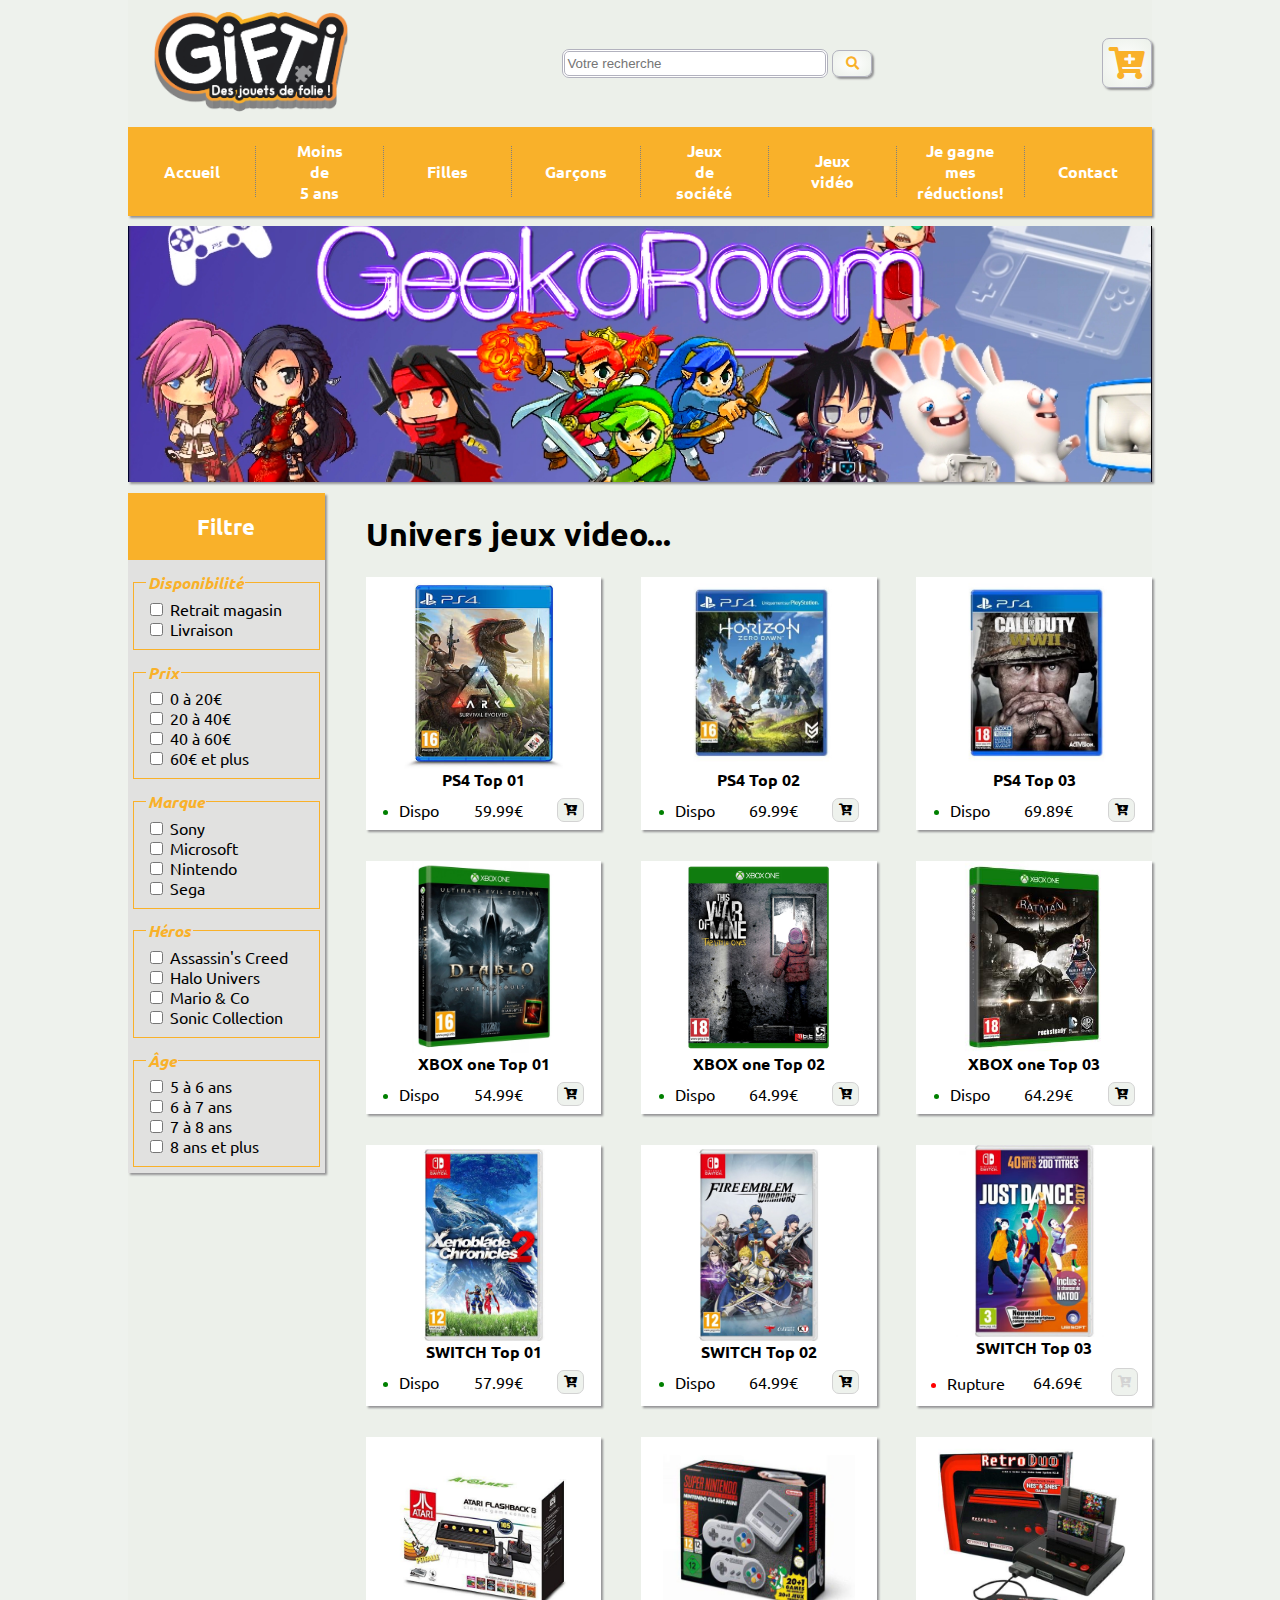
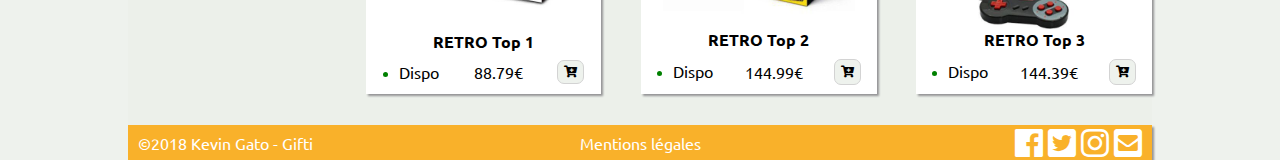
<file: pages/jeuxvideo.html>
<!DOCTYPE html>
<html>
  <head>
    <meta charset="utf-8">
    <title>jeuxvideo</title>
    <script type="text/javascript" src="../js/banniere.js"></script>
    <link rel="stylesheet" href="../css/style.css">
    <link rel="stylesheet" href="../css/footer.css">
    <link href="../fonts/css/fontawesome-all.css" rel="stylesheet">
    <link href="https://fonts.googleapis.com/css?family=Ubuntu" rel="stylesheet">
  </head>
  <body>
    <header>
      <div class="haut">
        <div class="imglogo">
        <a href="../index.html"><img src="../img/Gifti5.png" alt="logo"/></a>
        </div>
        <div class="recherche">
          <input class="input1"type="text" id="nom" name="nom" placeholder="Votre recherche">
          <button class="search"><i class="fas fa-search fa-1x"></i></button>
        </div>
        <div class="panier">
          <i class="fas fa-cart-plus fa-2x" ></i>
        </div>
      </div>
      <nav>
        <ul>
          <li class="droit int"><a href="../index.html"><span>Accueil</span></a></li>
          <li class="droit int"><a href="moinsde5ans.html"><span>Moins</span><span>de</span><span>5 ans</span></a></li>
          <li class="menu int"><a href="filles.html"><span>Filles</span></a></li>
          <li class="menu int"><a href="garcon.html"><span>Garçons</span></a></li>
          <li class="droit int"><a href="jeuxsociete.html"><span>Jeux</span><span>de</span><span>société</span></a></li>
          <li class="droit int"><a href="jeuxvideo.html"><span>Jeux</span><span>vidéo</span></a></li>
          <li class="droit int"><a href="Gain_reduc.html"><span>Je gagne</span><span>mes</span><span>réductions!</span></a></li>
          <li class="menu"><a href="contact.html"><span>Contact</span></a></li>

        </ul>
      </nav>
    </header>
    <section class="banniere">
      <img src="../img/Bajvideo.jpg"/>
    </section>
    <section class="conteneurF">
      <aside class="filtre">
        <div class="contenufiltre">
          <div class="titrefiltre">
            <h2>Filtre</h2>
          </div>
          <div class="checkbox1">
            <fieldset>
              <legend>Disponibilité</legend>
                <div>
                  <input type="checkbox" id="retrait" name="dispo" value="retrait">
                  <label for="retrait">Retrait magasin</label>
                </div>
                <div>
                  <input type="checkbox" id="livraison" name="dispo" value="livraison">
                  <label for="livraison">Livraison</label>
                </div>
              </fieldset>
          </div>
        <div class="checkbox1">
          <fieldset>
            <legend>Prix</legend>
              <div>
                <input type="checkbox" id="tranche1" name="prix" value="tranche1">
                <label for="tranche1">0 à 20€</label>
              </div>
              <div>
                <input type="checkbox" id="tranche2" name="prix" value="tranche2">
                <label for="tranche2">20 à 40€</label>
              </div>
              <div>
                <input type="checkbox" id="tranche3" name="prix" value="tranche3">
                <label for="tranche3">40 à 60€</label>
              </div>
              <div>
                <input type="checkbox" id="tranche4" name="prix" value="tranche4">
                <label for="tranche4">60€ et plus</label>
              </div>
            </fieldset>
        </div>
        <div class="checkbox1">
          <fieldset>
            <legend>Marque</legend>
            <div>
              <input type="checkbox" id="marque1" name="marque" value="marque1">
              <label for="marque1">Sony</label>
            </div>
            <div>
              <input type="checkbox" id="marque2" name="marque" value="marque2">
              <label for="marque2">Microsoft</label>
            </div>
            <div>
              <input type="checkbox" id="marque3" name="marque" value="marque3">
              <label for="marque3">Nintendo</label>
            </div>
            <div>
              <input type="checkbox" id="marque4" name="marque" value="marque4">
              <label for="marque4">Sega</label>
            </div>
            </fieldset>
        </div>
        <div class="checkbox1">
          <fieldset>
            <legend>Héros</legend>
            <div>
              <input type="checkbox" id="heros1" name="heros" value="heros1">
              <label for="heros1">Assassin's Creed</label>
            </div>
            <div>
              <input type="checkbox" id="heros2" name="heros" value="heros2">
              <label for="heros2">Halo Univers</label>
            </div>
            <div>
              <input type="checkbox" id="heros3" name="heros" value="heros3">
              <label for="heros3">Mario & Co</label>
            </div>
            <div>
              <input type="checkbox" id="heros4" name="heros" value="heros4">
              <label for="heros4">Sonic Collection</label>
            </div>
            </fieldset>
        </div>
        <div class="checkbox1 fin">
          <fieldset>
            <legend>Âge</legend>
            <div>
              <input type="checkbox" id="age1" name="age" value="age1">
              <label for="age1">5 à 6 ans</label>
            </div>
            <div>
              <input type="checkbox" id="age2" name="age" value="age2">
              <label for="age2">6 à 7 ans</label>
            </div>
            <div>
              <input type="checkbox" id="age3" name="age" value="age3">
              <label for="age3">7 à 8 ans</label>
            </div>
            <div>
              <input type="checkbox" id="age4" name="age" value="age4">
              <label for="age4">8 ans et plus</label>
            </div>
            </fieldset>
        </div>
        </div>
      </aside>
      <div class="conteneurC">
        <h1>Univers jeux video...</h1>
        <div class="ligne1">
          <div class="cadre">
            <div class="imgcadre">
              <img src="../img/ga1.jpg" alt="ga1" />
            </div>
            <div class="infocadre">
              <div class="presentation">
                <h3>PS4 Top 01</h3>
              </div>
              <div class="prez2">
                <div class="dispo">
                  <ul>
                    <li><span>Dispo</span></li>
                  </ul>
                </div>
                <div class="prix">
                  <p>59.99€</p>
                </div>
                <div class="panierpage">
                  <button><span class="fas fa-cart-plus fa-sm jeuxV"></span></button>
                </div>
              </div>
            </div>
          </div>
          <div class="cadre">
            <div class="imgcadre">
              <img src="../img/ga2.jpg" alt="ga2" />
            </div>
            <div class="infocadre">
              <div class="presentation">
                <h3>PS4 Top 02</h3>
              </div>
              <div class="prez2">
                <div class="dispo">
                  <ul>
                    <li><span>Dispo</span></li>
                  </ul>
                </div>
                <div class="prix">
                  <p>69.99€</p>
                </div>
                <div class="panierpage">
                  <button><span class="fas fa-cart-plus fa-sm jeuxV"></span></button>
                </div>
              </div>
            </div>
          </div>
          <div class="cadre">
            <div class="imgcadre">
              <img src="../img/ga3.jpg" alt="ga3" />
            </div>
            <div class="infocadre">
              <div class="presentation">
                <h3>PS4 Top 03</h3>
              </div>
              <div class="prez2">
                <div class="dispo">
                  <ul>
                    <li><span>Dispo</span></li>
                  </ul>
                </div>
                <div class="prix">
                  <p>69.89€</p>
                </div>
                <div class="panierpage">
                  <button><span class="fas fa-cart-plus fa-sm jeuxV"></span></button>
                </div>
              </div>
            </div>
          </div>
        </div>
        <div class="ligne2">
          <div class="cadre">
            <div class="imgcadre">
              <img src="../img/ga4.jpg" alt="ga4" />
            </div>
            <div class="infocadre">
              <div class="presentation">
                <h3>XBOX one Top 01</h3>
              </div>
              <div class="prez2">
                <div class="dispo">
                  <ul>
                    <li><span>Dispo</span></li>
                  </ul>
                </div>
                <div class="prix">
                  <p>54.99€</p>
                </div>
                <div class="panierpage">
                  <button><span class="fas fa-cart-plus fa-sm jeuxV"></span></button>
                </div>
              </div>
            </div>
          </div>
          <div class="cadre">
            <div class="imgcadre">
              <img src="../img/ga5.jpg" alt="ga5" />
            </div>
            <div class="infocadre">
              <div class="presentation">
                <h3>XBOX one Top 02</h3>
              </div>
              <div class="prez2">
                <div class="dispo">
                  <ul>
                    <li><span>Dispo</span></li>
                  </ul>
                </div>
                <div class="prix">
                  <p>64.99€</p>
                </div>
                <div class="panierpage">
                  <button><span class="fas fa-cart-plus fa-sm jeuxV"></span></button>
                </div>
              </div>
            </div>
          </div>
          <div class="cadre">
            <div class="imgcadre">
              <img src="../img/ga6.jpg" alt="ga6" />
            </div>
            <div class="infocadre">
              <div class="presentation">
                <h3>XBOX one Top 03</h3>
              </div>
              <div class="prez2">
                <div class="dispo">
                  <ul>
                    <li><span>Dispo</span></li>
                  </ul>
                </div>
                <div class="prix">
                  <p>64.29€</p>
                </div>
                <div class="panierpage">
                  <button><span class="fas fa-cart-plus fa-sm jeuxV"></span></button>
                </div>
              </div>
            </div>
          </div>
        </div>
        <div class="ligne3">
          <div class="cadre">
            <div class="imgcadre">
              <img src="../img/ga7.jpg" alt="ga7" />
            </div>
            <div class="infocadre">
              <div class="presentation">
                <h3>SWITCH Top 01</h3>
              </div>
              <div class="prez2">
                <div class="dispo">
                  <ul>
                    <li><span>Dispo</span></li>
                  </ul>
                </div>
                <div class="prix">
                  <p>57.99€</p>
                </div>
                <div class="panierpage">
                  <button><span class="fas fa-cart-plus fa-sm jeuxV"></span></button>
                </div>
              </div>
            </div>
          </div>
          <div class="cadre">
            <div class="imgcadre">
              <img src="../img/ga8.jpg" alt="ga8" />
            </div>
            <div class="infocadre">
              <div class="presentation">
                <h3>SWITCH Top 02</h3>
              </div>
              <div class="prez2">
                <div class="dispo">
                  <ul>
                    <li><span>Dispo</span></li>
                  </ul>
                </div>
                <div class="prix">
                  <p>64.99€</p>
                </div>
                <div class="panierpage">
                  <button><span class="fas fa-cart-plus fa-sm jeuxV"></span></button>
                </div>
              </div>
            </div>
          </div>
          <div class="cadre">
            <div class="imgcadre">
              <img src="../img/ga9.jpg" alt="ga9" />
            </div>
            <div class="infocadre">
              <div class="presentation">
                <h3>SWITCH Top 03</h3>
              </div>
              <div class="prez2">
                <div class="indispo">
                  <ul>
                    <li><span>Rupture</span></li>
                  </ul>
                </div>
                <div class="prixI">
                  <p>64.69€</p>
                </div>
                <div class="panierpageI">
                  <button><span class="fas fa-cart-plus fa-sm jeuxV"></span></button>
                </div>
              </div>
            </div>
          </div>
        </div>
        <div class="ligne4">
          <div class="cadre">
            <div class="imgcadre">
              <img src="../img/ga10.jpg" alt="ga10" />
            </div>
            <div class="infocadre">
              <div class="presentation">
                <h3>RETRO Top 1</h3>
              </div>
              <div class="prez2">
                <div class="dispo">
                  <ul>
                    <li><span>Dispo</span></li>
                  </ul>
                </div>
                <div class="prix">
                  <p>88.79€</p>
                </div>
                <div class="panierpage">
                  <button><span class="fas fa-cart-plus fa-sm jeuxV"></span></button>
                </div>
              </div>
            </div>
          </div>
          <div class="cadre">
            <div class="imgcadre">
              <img src="../img/ga11.jpg" alt="ga11" />
            </div>
            <div class="infocadre">
              <div class="presentation">
                <h3>RETRO Top 2</h3>
              </div>
              <div class="prez2">
                <div class="dispo">
                  <ul>
                    <li><span>Dispo</span></li>
                  </ul>
                </div>
                <div class="prix">
                  <p>144.99€</p>
                </div>
                <div class="panierpage">
                  <button><span class="fas fa-cart-plus fa-sm jeuxV"></span></button>
                </div>
              </div>
            </div>
          </div>
          <div class="cadre">
            <div class="imgcadre">
              <img src="../img/ga12.jpg" alt="ga12" />
            </div>
            <div class="infocadre">
              <div class="presentation">
                <h3>RETRO Top 3</h3>
              </div>
              <div class="prez2">
                <div class="dispo">
                  <ul>
                    <li><span>Dispo</span></li>
                  </ul>
                </div>
                <div class="prix">
                  <p>144.39€</p>
                </div>
                <div class="panierpage">
                  <button><span class="fas fa-cart-plus fa-sm jeuxV"></span></button>
                </div>
              </div>
            </div>
          </div>
        </div>
      </div>
    </section>

    <footer>
      <div class="textfoot"> &copy;2018 Kevin Gato - Gifti
      </div>
      <div class="footM">
         <a href="mentionslegales.html">Mentions légales</a>
       </div>
      </div>
      <div class="boiteicone">
        <a class="icone1" href="https://www.facebook.com/gifti.jouets.7" target="_blank">
          <i class="fab fa-facebook fa-2x"></i>
        </a>
        <a class="icone2" href="https://twitter.com/Gifti_jouets" target="_blank">
        <i class="fab fa-twitter-square fa-2x"></i>
      </a>
      <a class="icone3"href="https://www.instagram.com/gifti.jouets/" target="_blank">
        <i class="fab fa-instagram fa-2x"></i>
      </a>
      <a class="icone4"href="contact.html">
        <i class="fas fa-envelope-square fa-2x"></i>
      </a>
    </div>
    </footer>
    <div class="moveup">
      <span class="fa fa-angle-up fleche" onclick="topFunction()"></span>
    </div>
  </body>
</html>
</file>
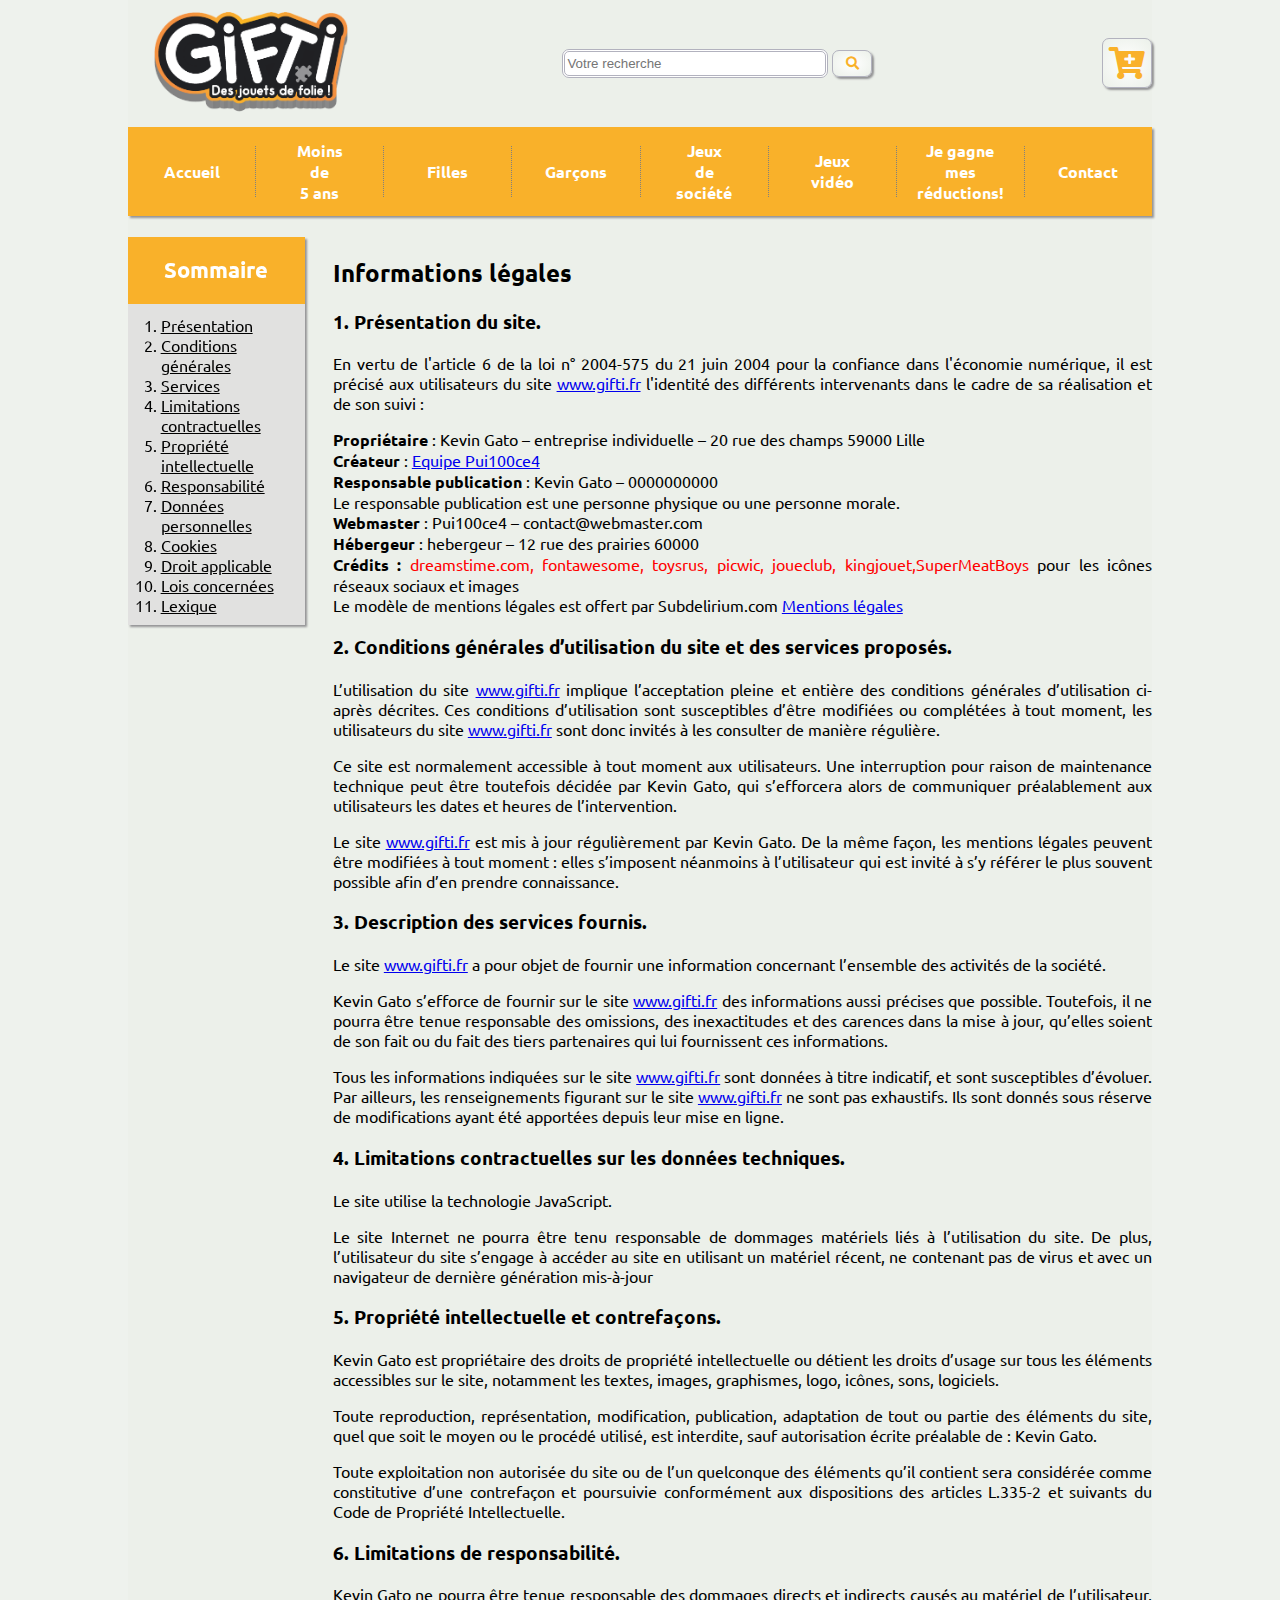
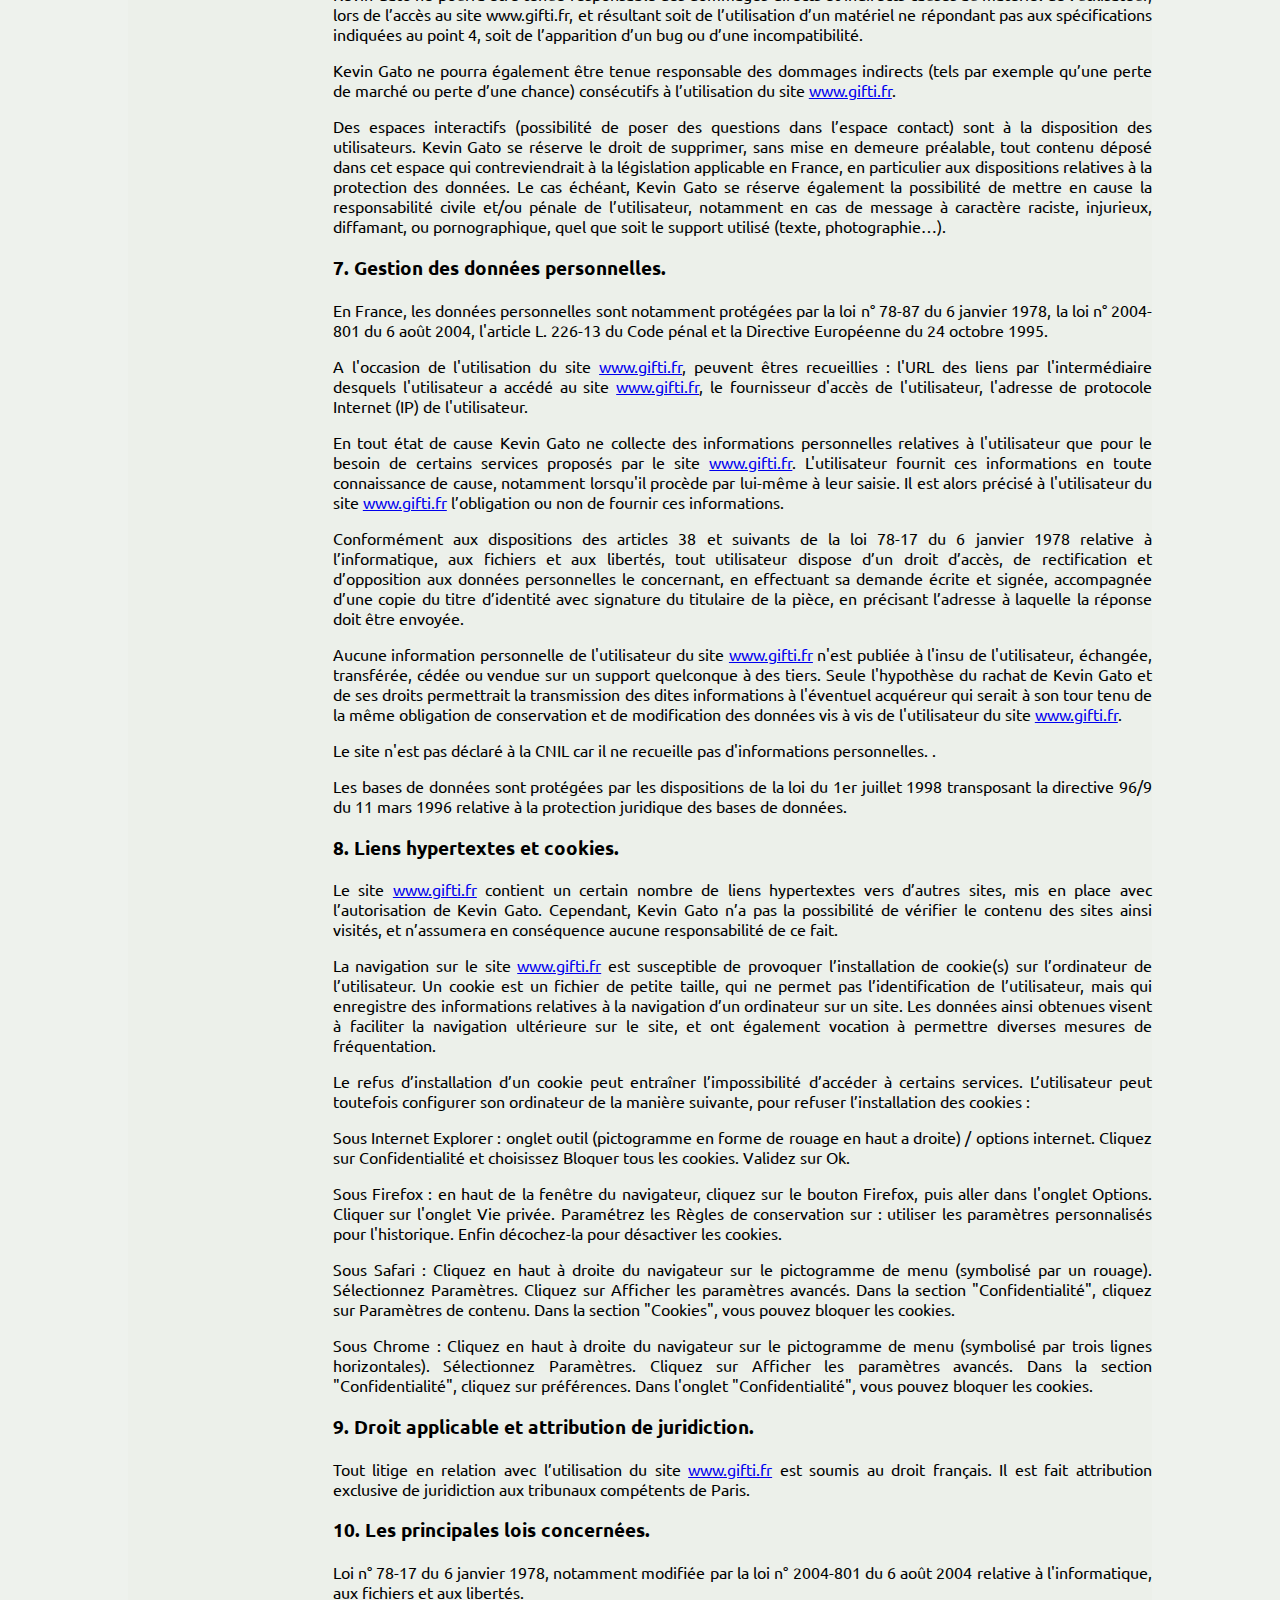
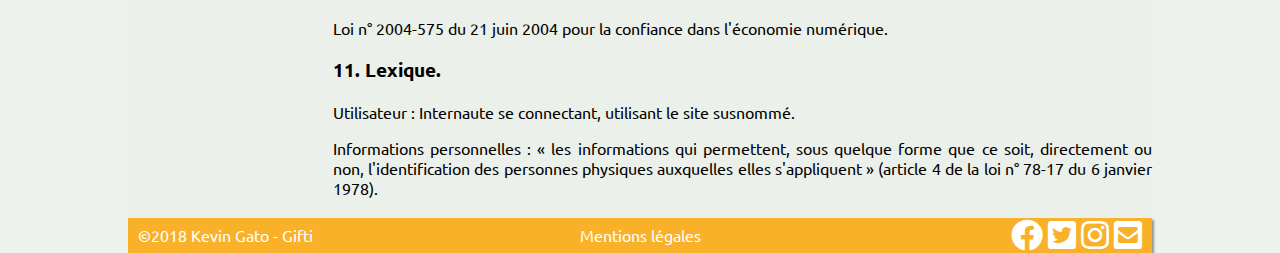
<file: pages/mentionslegales.html>
<!DOCTYPE html>
<html>
  <head>
    <meta charset="utf-8">
    <title>Mentions légales</title>
    <script type="text/javascript" src="../js/banniere.js"></script>
    <link rel="stylesheet" href="../css/style.css">
    <link rel="stylesheet" href="../css/footer.css">
    <link href="https://use.fontawesome.com/releases/v5.0.2/css/all.css" rel="stylesheet">
    <link href="https://fonts.googleapis.com/css?family=Ubuntu" rel="stylesheet">
  </head>
  <body>
    <header>
      <div class="haut">
        <div class="imglogo">
          <a href="../index.html"><img src="../img/Gifti5.png" alt="logo"/></a>
        </div>
        <div class="recherche">
          <input class="input1"type="text" id="nom" name="nom" placeholder="Votre recherche">
          <button class="search"><i class="fas fa-search fa-1x"></i></button>
        </div>
        <div class="panier">
          <i class="fas fa-cart-plus fa-2x" ></i>
        </div>
      </div>
      <nav>
        <ul>
          <li class="droit int"><a href="../index.html"><span>Accueil</span></a></li>
          <li class="droit int"><a href="moinsde5ans.html"><span>Moins</span><span>de</span><span>5 ans</span></a></li>
          <li class="menu int"><a href="filles.html"><span>Filles</span></a></li>
          <li class="menu int"><a href="garcon.html"><span>Garçons</span></a></li>
          <li class="droit int"><a href="jeuxsociete.html"><span>Jeux</span><span>de</span><span>société</span></a></li>
          <li class="droit int"><a href="jeuxvideo.html"><span>Jeux</span><span>vidéo</span></a></li>
          <li class="droit int"><a href="Gain_reduc.html"><span>Je gagne</span><span>mes</span><span>réductions!</span></a></li>
          <li class="menu"><a href="contact.html"><span>Contact</span></a></li>

        </ul>
      </nav>
    </header>
    <section class="conteneurF2">
      <aside class="filtre2">
        <div class="contenufiltre2">
          <div class="titrefiltre2">
            <h2>Sommaire</h2>
          </div>
          <div class="checkbox2 fin2">
            <ol>
              <a href="#1"><li>Présentation</li></a>
              <a href="#2"><li>Conditions générales</li></a>
              <a href="#3"><li>Services</li></a>
              <a href="#4"><li>Limitations contractuelles</li></a>
              <a href="#5"><li>Propriété intellectuelle</li></a>
              <a href="#6"><li>Responsabilité</li></a>
              <a href="#7"><li>Données personnelles</li></a>
              <a href="#8"><li>Cookies</li></a>
              <a href="#9"><li>Droit applicable</li></a>
              <a href="#10"><li>Lois concernées</li></a>
              <a href="#11"><li>Lexique</li></a>
            </ol>
          </div>
        </div>
      </aside>
      <div class="conteneurC mentions">
        <h2>Informations légales</h2>
        <h3 id="1">1. Présentation du site.</h3>
        <p>En vertu de l'article 6 de la loi n° 2004-575 du 21 juin 2004 pour la confiance dans l'économie numérique, il est précisé aux utilisateurs du site <a href="http://www.gifti.fr/">www.gifti.fr</a> l'identité des différents intervenants dans le cadre de sa réalisation et de son suivi :</p>
        <p><strong>Propriétaire</strong> : Kevin Gato – entreprise individuelle – 20 rue des champs 59000 Lille<br />
          <strong>Créateur</strong>  : <a href="www.pui100ce4.fr">Equipe Pui100ce4</a><br />
          <strong>Responsable publication</strong> : Kevin Gato – 0000000000<br />
          Le responsable publication est une personne physique ou une personne morale.<br />
          <strong>Webmaster</strong> : Pui100ce4 – contact@webmaster.com<br />
          <strong>Hébergeur</strong> : hebergeur – 12 rue des prairies 60000<br />
          <strong>Crédits :</strong> <span style="color: red;"> dreamstime.com, fontawesome, toysrus, picwic, joueclub, kingjouet,SuperMeatBoys</span> pour les icônes réseaux sociaux et images<br />
          Le modèle de mentions légales est offert par Subdelirium.com <a target="_blank" href="https://www.subdelirium.com/generateur-de-mentions-legales/">Mentions légales</a></p>
          <h3 id="2">2. Conditions générales d’utilisation du site et des services proposés.</h3>
          <p>L’utilisation du site <a href="http://www.gifti.fr/">www.gifti.fr</a> implique l’acceptation pleine et entière des conditions générales d’utilisation ci-après décrites. Ces conditions d’utilisation sont susceptibles d’être modifiées ou complétées à tout moment, les utilisateurs du site <a href="http://www.gifti.fr/">www.gifti.fr</a> sont donc invités à les consulter de manière régulière.</p>
          <p>Ce site est normalement accessible à tout moment aux utilisateurs. Une interruption pour raison de maintenance technique peut être toutefois décidée par Kevin Gato, qui s’efforcera alors de communiquer préalablement aux utilisateurs les dates et heures de l’intervention.</p>
          <p>Le site <a href="http://www.gifti.fr/">www.gifti.fr</a> est mis à jour régulièrement par Kevin Gato. De la même façon, les mentions légales peuvent être modifiées à tout moment : elles s’imposent néanmoins à l’utilisateur qui est invité à s’y référer le plus souvent possible afin d’en prendre connaissance.</p>
          <h3 id="3">3. Description des services fournis.</h3>
          <p>Le site <a href="http://www.gifti.fr/">www.gifti.fr</a> a pour objet de fournir une information concernant l’ensemble des activités de la société.</p>
          <p>Kevin Gato s’efforce de fournir sur le site <a href="http://www.gifti.fr/">www.gifti.fr</a> des informations aussi précises que possible. Toutefois, il ne pourra être tenue responsable des omissions, des inexactitudes et des carences dans la mise à jour, qu’elles soient de son fait ou du fait des tiers partenaires qui lui fournissent ces informations.</p>
          <p>Tous les informations indiquées sur le site <a href="http://www.gifti.fr/">www.gifti.fr</a> sont données à titre indicatif, et sont susceptibles d’évoluer. Par ailleurs, les renseignements figurant sur le site <a href="http://www.gifti.fr/">www.gifti.fr</a> ne sont pas exhaustifs. Ils sont donnés sous réserve de modifications ayant été apportées depuis leur mise en ligne.</p>
          <h3 id="4">4. Limitations contractuelles sur les données techniques.</h3>
          <p>Le site utilise la technologie JavaScript.</p>
          <p>Le site Internet ne pourra être tenu responsable de dommages matériels liés à l’utilisation du site. De plus, l’utilisateur du site s’engage à accéder au site en utilisant un matériel récent, ne contenant pas de virus et avec un navigateur de dernière génération mis-à-jour</p>
          <h3 id="5">5. Propriété intellectuelle et contrefaçons.</h3>
          <p>Kevin Gato est propriétaire des droits de propriété intellectuelle ou détient les droits d’usage sur tous les éléments accessibles sur le site, notamment les textes, images, graphismes, logo, icônes, sons, logiciels.</p>
          <p>Toute reproduction, représentation, modification, publication, adaptation de tout ou partie des éléments du site, quel que soit le moyen ou le procédé utilisé, est interdite, sauf autorisation écrite préalable de : Kevin Gato.</p>
          <p>Toute exploitation non autorisée du site ou de l’un quelconque des éléments qu’il contient sera considérée comme constitutive d’une contrefaçon et poursuivie conformément aux dispositions des articles L.335-2 et suivants du Code de Propriété Intellectuelle.</p>
          <h3 id="6">6. Limitations de responsabilité.</h3>
          <p>Kevin Gato ne pourra être tenue responsable des dommages directs et indirects causés au matériel de l’utilisateur, lors de l’accès au site www.gifti.fr, et résultant soit de l’utilisation d’un matériel ne répondant pas aux spécifications indiquées au point 4, soit de l’apparition d’un bug ou d’une incompatibilité.</p>
          <p>Kevin Gato ne pourra également être tenue responsable des dommages indirects (tels par exemple qu’une perte de marché ou perte d’une chance) consécutifs à l’utilisation du site <a href="http://www.gifti.fr//">www.gifti.fr</a>.</p>
          <p>Des espaces interactifs (possibilité de poser des questions dans l’espace contact) sont à la disposition des utilisateurs. Kevin Gato se réserve le droit de supprimer, sans mise en demeure préalable, tout contenu déposé dans cet espace qui contreviendrait à la législation applicable en France, en particulier aux dispositions relatives à la protection des données. Le cas échéant, Kevin Gato se réserve également la possibilité de mettre en cause la responsabilité civile et/ou pénale de l’utilisateur, notamment en cas de message à caractère raciste, injurieux, diffamant, ou pornographique, quel que soit le support utilisé (texte, photographie…).</p>
          <h3 id="7">7. Gestion des données personnelles.</h3>
          <p>En France, les données personnelles sont notamment protégées par la loi n° 78-87 du 6 janvier 1978, la loi n° 2004-801 du 6 août 2004, l'article L. 226-13 du Code pénal et la Directive Européenne du 24 octobre 1995.</p>
          <p>A l'occasion de l'utilisation du site <a href="http://www.gifti.fr/">www.gifti.fr</a>, peuvent êtres recueillies : l'URL des liens par l'intermédiaire desquels l'utilisateur a accédé au site <a href="http://www.gifti.fr/">www.gifti.fr</a>, le fournisseur d'accès de l'utilisateur, l'adresse de protocole Internet (IP) de l'utilisateur.</p>
          <p> En tout état de cause Kevin Gato ne collecte des informations personnelles relatives à l'utilisateur que pour le besoin de certains services proposés par le site <a href="http://www.gifti.fr/">www.gifti.fr</a>. L'utilisateur fournit ces informations en toute connaissance de cause, notamment lorsqu'il procède par lui-même à leur saisie. Il est alors précisé à l'utilisateur du site <a href="http://www.gifti.fr/">www.gifti.fr</a> l’obligation ou non de fournir ces informations.</p>
          <p>Conformément aux dispositions des articles 38 et suivants de la loi 78-17 du 6 janvier 1978 relative à l’informatique, aux fichiers et aux libertés, tout utilisateur dispose d’un droit d’accès, de rectification et d’opposition aux données personnelles le concernant, en effectuant sa demande écrite et signée, accompagnée d’une copie du titre d’identité avec signature du titulaire de la pièce, en précisant l’adresse à laquelle la réponse doit être envoyée.</p>
          <p>Aucune information personnelle de l'utilisateur du site <a href="http://www.gifti.fr/">www.gifti.fr</a> n'est publiée à l'insu de l'utilisateur, échangée, transférée, cédée ou vendue sur un support quelconque à des tiers. Seule l'hypothèse du rachat de Kevin Gato et de ses droits permettrait la transmission des dites informations à l'éventuel acquéreur qui serait à son tour tenu de la même obligation de conservation et de modification des données vis à vis de l'utilisateur du site <a href="http://www.gifti.fr/">www.gifti.fr</a>.</p>
          <p>Le site n'est pas déclaré à la CNIL car il ne recueille pas d'informations personnelles. .</p>
          <p>Les bases de données sont protégées par les dispositions de la loi du 1er juillet 1998 transposant la directive 96/9 du 11 mars 1996 relative à la protection juridique des bases de données.</p>
          <h3 id="8">8. Liens hypertextes et cookies.</h3>
          <p>Le site <a href="http://www.gifti.fr/">www.gifti.fr</a> contient un certain nombre de liens hypertextes vers d’autres sites, mis en place avec l’autorisation de Kevin Gato. Cependant, Kevin Gato n’a pas la possibilité de vérifier le contenu des sites ainsi visités, et n’assumera en conséquence aucune responsabilité de ce fait.</p>
          <p>La navigation sur le site <a href="http://www.gifti.fr/">www.gifti.fr</a> est susceptible de provoquer l’installation de cookie(s) sur l’ordinateur de l’utilisateur. Un cookie est un fichier de petite taille, qui ne permet pas l’identification de l’utilisateur, mais qui enregistre des informations relatives à la navigation d’un ordinateur sur un site. Les données ainsi obtenues visent à faciliter la navigation ultérieure sur le site, et ont également vocation à permettre diverses mesures de fréquentation.</p>
          <p>Le refus d’installation d’un cookie peut entraîner l’impossibilité d’accéder à certains services. L’utilisateur peut toutefois configurer son ordinateur de la manière suivante, pour refuser l’installation des cookies :</p>
          <p>Sous Internet Explorer : onglet outil (pictogramme en forme de rouage en haut a droite) / options internet. Cliquez sur Confidentialité et choisissez Bloquer tous les cookies. Validez sur Ok.</p>
          <p>Sous Firefox : en haut de la fenêtre du navigateur, cliquez sur le bouton Firefox, puis aller dans l'onglet Options. Cliquer sur l'onglet Vie privée.
          Paramétrez les Règles de conservation sur :  utiliser les paramètres personnalisés pour l'historique. Enfin décochez-la pour  désactiver les cookies.</p>
          <p>Sous Safari : Cliquez en haut à droite du navigateur sur le pictogramme de menu (symbolisé par un rouage). Sélectionnez Paramètres. Cliquez sur Afficher les paramètres avancés. Dans la section "Confidentialité", cliquez sur Paramètres de contenu. Dans la section "Cookies", vous pouvez bloquer les cookies.</p>
          <p>Sous Chrome : Cliquez en haut à droite du navigateur sur le pictogramme de menu (symbolisé par trois lignes horizontales). Sélectionnez Paramètres. Cliquez sur Afficher les paramètres avancés. Dans la section "Confidentialité", cliquez sur préférences.  Dans l'onglet "Confidentialité", vous pouvez bloquer les cookies.</p>
          <h3 id="9">9. Droit applicable et attribution de juridiction.</h3>
          <p>Tout litige en relation avec l’utilisation du site <a href="http://www.gifti.fr/">www.gifti.fr</a> est soumis au droit français. Il est fait attribution exclusive de juridiction aux tribunaux compétents de Paris.</p>
          <h3 id="10">10. Les principales lois concernées.</h3>
          <p>Loi n° 78-17 du 6 janvier 1978, notamment modifiée par la loi n° 2004-801 du 6 août 2004 relative à l'informatique, aux fichiers et aux libertés.</p>
          <p> Loi n° 2004-575 du 21 juin 2004 pour la confiance dans l'économie numérique.</p>
          <h3 id="11">11. Lexique.</h3>
          <p>Utilisateur : Internaute se connectant, utilisant le site susnommé.</p>
          <p>Informations personnelles : « les informations qui permettent, sous quelque forme que ce soit, directement ou non, l'identification des personnes physiques auxquelles elles s'appliquent » (article 4 de la loi n° 78-17 du 6 janvier 1978).</p>
        </section>
      </div>
    </section>

    <footer>
      <div class="textfoot"> &copy;2018 Kevin Gato - Gifti
      </div>
      <div class="footM">
         <a href="mentionslegales.html">Mentions légales</a>
       </div>
      </div>
      <div class="boiteicone">
        <a class="icone1" href="https://www.facebook.com/gifti.jouets.7" target="_blank">
          <i class="fab fa-facebook fa-2x"></i>
        </a>
        <a class="icone2" href="https://twitter.com/Gifti_jouets" target="_blank">
        <i class="fab fa-twitter-square fa-2x"></i>
      </a>
      <a class="icone3"href="https://www.instagram.com/gifti.jouets/" target="_blank">
        <i class="fab fa-instagram fa-2x"></i>
      </a>
      <a class="icone4"href="contact.html">
        <i class="fas fa-envelope-square fa-2x"></i>
      </a>
    </div>
    </footer>
    <div class="moveup">
      <span class="fa fa-angle-up fleche" onclick="topFunction()"></span>
    </div>
  </body>
</html>
</file>
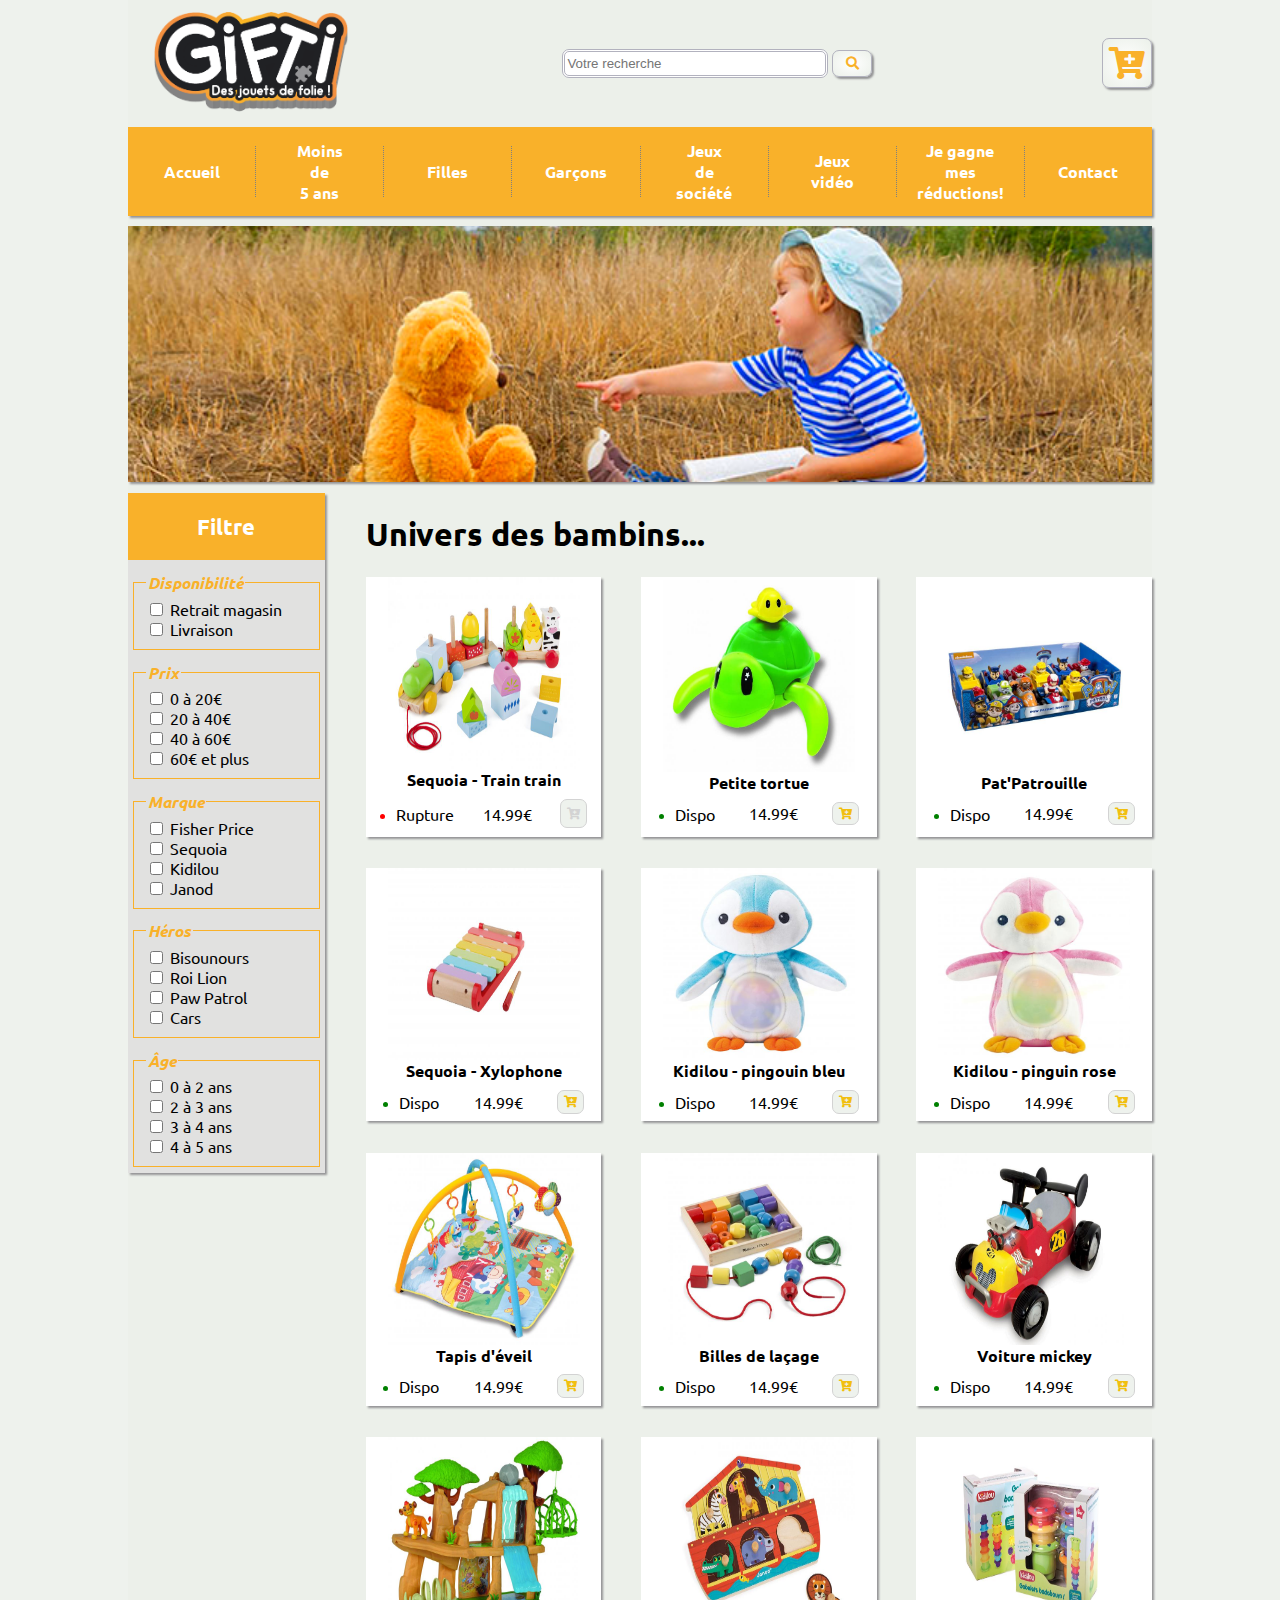
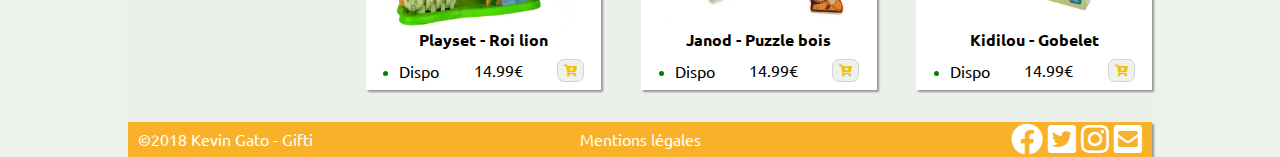
<file: pages/moinsde5ans.html>
<!DOCTYPE html>
<html>
  <head>
    <meta charset="utf-8">
    <title>moinsde5ans</title>
    <script type="text/javascript" src="../js/banniere.js"></script>
    <link rel="stylesheet" href="../css/style.css">
    <link rel="stylesheet" href="../css/footer.css">
    <link href="https://use.fontawesome.com/releases/v5.0.2/css/all.css" rel="stylesheet">
    <link href="https://fonts.googleapis.com/css?family=Ubuntu" rel="stylesheet">
  </head>
  <body>
    <header>
      <div class="haut">
        <div class="imglogo">
          <a href="../index.html"><img src="../img/Gifti5.png" alt="logo"/></a>
        </div>
        <div class="recherche">
          <input class="input1"type="text" id="nom" name="nom" placeholder="Votre recherche">
          <button class="search"><i class="fas fa-search fa-1x"></i></button>
        </div>
        <div class="panier">
          <i class="fas fa-cart-plus fa-2x" ></i>
        </div>
      </div>
      <nav>
        <ul>
          <li class="droit int"><a href="../index.html"><span>Accueil</span></a></li>
          <li class="droit int"><a href="moinsde5ans.html"><span>Moins</span><span>de</span><span>5 ans</span></a></li>
          <li class="menu int"><a href="filles.html"><span>Filles</span></a></li>
          <li class="menu int"><a href="garcon.html"><span>Garçons</span></a></li>
          <li class="droit int"><a href="jeuxsociete.html"><span>Jeux</span><span>de</span><span>société</span></a></li>
          <li class="droit int"><a href="jeuxvideo.html"><span>Jeux</span><span>vidéo</span></a></li>
          <li class="droit int"><a href="Gain_reduc.html"><span>Je gagne</span><span>mes</span><span>réductions!</span></a></li>
          <li class="menu"><a href="contact.html"><span>Contact</span></a></li>

        </ul>
      </nav>
    </header>
    <section class="banniere">
          <img src="../img/banniere5ans.jpg"/>
        </section>
        <section class="conteneurF">
          <aside class="filtre">
            <div class="contenufiltre">
              <div class="titrefiltre">
                <h2>Filtre</h2>
              </div>
              <div class="checkbox1">
                <fieldset>
                  <legend>Disponibilité</legend>
                    <div>
                      <input type="checkbox" id="retrait" name="dispo" value="retrait">
                      <label for="retrait">Retrait magasin</label>
                    </div>
                    <div>
                      <input type="checkbox" id="livraison" name="dispo" value="livraison">
                      <label for="livraison">Livraison</label>
                    </div>
                  </fieldset>
              </div>
            <div class="checkbox1">
              <fieldset>
                <legend>Prix</legend>
                  <div>
                    <input type="checkbox" id="tranche1" name="prix" value="tranche1">
                    <label for="tranche1">0 à 20€</label>
                  </div>
                  <div>
                    <input type="checkbox" id="tranche2" name="prix" value="tranche2">
                    <label for="tranche2">20 à 40€</label>
                  </div>
                  <div>
                    <input type="checkbox" id="tranche3" name="prix" value="tranche3">
                    <label for="tranche3">40 à 60€</label>
                  </div>
                  <div>
                    <input type="checkbox" id="tranche4" name="prix" value="tranche4">
                    <label for="tranche4">60€ et plus</label>
                  </div>
                </fieldset>
            </div>
            <div class="checkbox1">
              <fieldset>
                <legend>Marque</legend>
                <div>
                  <input type="checkbox" id="marque1" name="marque" value="marque1">
                  <label for="marque1">Fisher Price</label>
                </div>
                <div>
                  <input type="checkbox" id="marque2" name="marque" value="marque2">
                  <label for="marque2">Sequoia</label>
                </div>
                <div>
                  <input type="checkbox" id="marque3" name="marque" value="marque3">
                  <label for="marque3">Kidilou</label>
                </div>
                <div>
                  <input type="checkbox" id="marque4" name="marque" value="marque4">
                  <label for="marque4">Janod</label>
                </div>
                </fieldset>
            </div>
            <div class="checkbox1">
              <fieldset>
                <legend>Héros</legend>
                <div>
                  <input type="checkbox" id="heros1" name="heros" value="heros1">
                  <label for="heros1">Bisounours</label>
                </div>
                <div>
                  <input type="checkbox" id="heros2" name="heros" value="heros2">
                  <label for="heros2">Roi Lion</label>
                </div>
                <div>
                  <input type="checkbox" id="heros3" name="heros" value="heros3">
                  <label for="heros3">Paw Patrol</label>
                </div>
                <div>
                  <input type="checkbox" id="heros4" name="heros" value="heros4">
                  <label for="heros4">Cars</label>
                </div>
                </fieldset>
            </div>
            <div class="checkbox1 fin">
              <fieldset>
                <legend>Âge</legend>
                <div>
                  <input type="checkbox" id="age1" name="age" value="age1">
                  <label for="age1">0 à 2 ans</label>
                </div>
                <div>
                  <input type="checkbox" id="age2" name="age" value="age2">
                  <label for="age2">2 à 3 ans</label>
                </div>
                <div>
                  <input type="checkbox" id="age3" name="age" value="age3">
                  <label for="age3">3 à 4 ans</label>
                </div>
                <div>
                  <input type="checkbox" id="age4" name="age" value="age4">
                  <label for="age4">4 à 5 ans</label>
                </div>
                </fieldset>
            </div>
          </div>
          </aside>
          <div class="conteneurC">
            <h1>Univers des bambins...</h1>
            <div class="ligne1">
              <div class="cadre">
                <div class="imgcadre">
                  <img src="../img/bambin1.jpg" alt="bambin1" />
                </div>
                <div class="infocadre">
                  <div class="presentation">
                    <h3>Sequoia - Train train</h3>
                  </div>
                  <div class="prez2">
                    <div class="indispo">
                      <ul>
                        <li><span>Rupture</span></li>
                      </ul>
                    </div>
                    <div class="prixI">
                      <p>14.99€</p>
                    </div>
                    <div class="panierpageI">
                      <button><span class="fas fa-cart-plus fa-sm bambin"></span></button>
                    </div>
                  </div>
                </div>
              </div>
              <div class="cadre">
                <div class="imgcadre">
                  <img src="../img/bambin2.jpg" alt="bambin2" />
                </div>
                <div class="infocadre">
                  <div class="presentation">
                    <h3>Petite tortue</h3>
                  </div>
                  <div class="prez2">
                    <div class="dispo">
                      <ul>
                        <li><span>Dispo</span></li>
                      </ul>
                    </div>
                    <div class="prix">
                      <p>14.99€</p>
                    </div>
                    <div class="panierpage">
                      <button><span class="fas fa-cart-plus fa-sm bambin"></span></button>
                    </div>
                  </div>
                </div>
              </div>
              <div class="cadre">
                <div class="imgcadre">
                  <img src="../img/bambin3.jpg" alt="bambin3" />
                </div>
                <div class="infocadre">
                  <div class="presentation">
                    <h3>Pat'Patrouille</h3>
                  </div>
                  <div class="prez2">
                    <div class="dispo">
                      <ul>
                        <li><span>Dispo</span></li>
                      </ul>
                    </div>
                    <div class="prix">
                      <p>14.99€</p>
                    </div>
                    <div class="panierpage">
                      <button><span class="fas fa-cart-plus fa-sm bambin"></span></button>
                    </div>
                  </div>
                </div>
              </div>
            </div>
            <div class="ligne2">
              <div class="cadre">
                <div class="imgcadre">
                  <img src="../img/bambin4.jpg" alt="bambin4" />
                </div>
                <div class="infocadre">
                  <div class="presentation">
                    <h3>Sequoia - Xylophone</h3>
                  </div>
                  <div class="prez2">
                    <div class="dispo">
                      <ul>
                        <li><span>Dispo</span></li>
                      </ul>
                    </div>
                    <div class="prix">
                      <p>14.99€</p>
                    </div>
                    <div class="panierpage">
                      <button><span class="fas fa-cart-plus fa-sm bambin"></span></button>
                    </div>
                  </div>
                </div>
              </div>
              <div class="cadre">
                <div class="imgcadre">
                  <img src="../img/bambin5.jpg" alt="bambin5" />
                </div>
                <div class="infocadre">
                  <div class="presentation">
                    <h3>Kidilou - pingouin bleu</h3>
                  </div>
                  <div class="prez2">
                    <div class="dispo">
                      <ul>
                        <li><span>Dispo</span></li>
                      </ul>
                    </div>
                    <div class="prix">
                      <p>14.99€</p>
                    </div>
                    <div class="panierpage">
                      <button><span class="fas fa-cart-plus fa-sm bambin"></span></button>
                    </div>
                  </div>
                </div>
              </div>
              <div class="cadre">
                <div class="imgcadre">
                  <img src="../img/bambin6.jpg" alt="bambin6" />
                </div>
                <div class="infocadre">
                  <div class="presentation">
                    <h3>Kidilou - pinguin rose</h3>
                  </div>
                  <div class="prez2">
                    <div class="dispo">
                      <ul>
                        <li><span>Dispo</span></li>
                      </ul>
                    </div>
                    <div class="prix">
                      <p>14.99€</p>
                    </div>
                    <div class="panierpage">
                      <button><span class="fas fa-cart-plus fa-sm bambin"></span></button>
                    </div>
                  </div>
                </div>
              </div>
            </div>
            <div class="ligne3">
              <div class="cadre">
                <div class="imgcadre">
                  <img src="../img/bambin7.jpg" alt="bambin7" />
                </div>
                <div class="infocadre">
                  <div class="presentation">
                    <h3>Tapis d'éveil</h3>
                  </div>
                  <div class="prez2">
                    <div class="dispo">
                      <ul>
                        <li><span>Dispo</span></li>
                      </ul>
                    </div>
                    <div class="prix">
                      <p>14.99€</p>
                    </div>
                    <div class="panierpage">
                      <button><span class="fas fa-cart-plus fa-sm bambin"></span></button>
                    </div>
                  </div>
                </div>
              </div>
              <div class="cadre">
                <div class="imgcadre">
                  <img src="../img/bambin8.jpg" alt="bambin8" />
                </div>
                <div class="infocadre">
                  <div class="presentation">
                    <h3>Billes de laçage</h3>
                  </div>
                  <div class="prez2">
                    <div class="dispo">
                      <ul>
                        <li><span>Dispo</span></li>
                      </ul>
                    </div>
                    <div class="prix">
                      <p>14.99€</p>
                    </div>
                    <div class="panierpage">
                      <button><span class="fas fa-cart-plus fa-sm bambin"></span></button>
                    </div>
                  </div>
                </div>
              </div>
              <div class="cadre">
                <div class="imgcadre">
                  <img src="../img/bambin9.jpg" alt="bambin9" />
                </div>
                <div class="infocadre">
                  <div class="presentation">
                    <h3>Voiture mickey</h3>
                  </div>
                  <div class="prez2">
                    <div class="dispo">
                      <ul>
                        <li><span>Dispo</span></li>
                      </ul>
                    </div>
                    <div class="prix">
                      <p>14.99€</p>
                    </div>
                    <div class="panierpage">
                      <button><span class="fas fa-cart-plus fa-sm bambin"></span></button>
                    </div>
                  </div>
                </div>
              </div>
            </div>
            <div class="ligne4">
              <div class="cadre">
                <div class="imgcadre">
                  <img src="../img/bambin10.jpg" alt="bambin10" />
                </div>
                <div class="infocadre">
                  <div class="presentation">
                    <h3>Playset - Roi lion</h3>
                  </div>
                  <div class="prez2">
                    <div class="dispo">
                      <ul>
                        <li><span>Dispo</span></li>
                      </ul>
                    </div>
                    <div class="prix">
                      <p>14.99€</p>
                    </div>
                    <div class="panierpage">
                      <button><span class="fas fa-cart-plus fa-sm bambin"></span></button>
                    </div>
                  </div>
                </div>
              </div>
              <div class="cadre">
                <div class="imgcadre">
                  <img src="../img/bambin11.jpg" alt="bambin11" />
                </div>
                <div class="infocadre">
                  <div class="presentation">
                    <h3>Janod - Puzzle bois</h3>
                  </div>
                  <div class="prez2">
                    <div class="dispo">
                      <ul>
                        <li><span>Dispo</span></li>
                      </ul>
                    </div>
                    <div class="prix">
                      <p>14.99€</p>
                    </div>
                    <div class="panierpage">
                      <button><span class="fas fa-cart-plus fa-sm bambin"></span></button>
                    </div>
                  </div>
                </div>
              </div>
              <div class="cadre">
                <div class="imgcadre">
                  <img src="../img/bambin12.jpg" alt="bambin12" />
                </div>
                <div class="infocadre">
                  <div class="presentation">
                    <h3>Kidilou - Gobelet</h3>
                  </div>
                  <div class="prez2">
                    <div class="dispo">
                      <ul>
                        <li><span>Dispo</span></li>
                      </ul>
                    </div>
                    <div class="prix">
                      <p>14.99€</p>
                    </div>
                    <div class="panierpage">
                      <button><span class="fas fa-cart-plus fa-sm bambin"></span></button>
                    </div>
                  </div>
                </div>
              </div>
            </div>
          </div>
        </section>

        <footer>
          <div class="textfoot"> &copy;2018 Kevin Gato - Gifti
          </div>
          <div class="footM">
             <a href="mentionslegales.html">Mentions légales</a>
           </div>
          </div>
          <div class="boiteicone">
            <a class="icone1" href="https://www.facebook.com/gifti.jouets.7" target="_blank">
              <i class="fab fa-facebook fa-2x"></i>
            </a>
            <a class="icone2" href="https://twitter.com/Gifti_jouets" target="_blank">
            <i class="fab fa-twitter-square fa-2x"></i>
          </a>
          <a class="icone3"href="https://www.instagram.com/gifti.jouets/" target="_blank">
            <i class="fab fa-instagram fa-2x"></i>
          </a>
          <a class="icone4"href="contact.html">
            <i class="fas fa-envelope-square fa-2x"></i>
          </a>
        </div>
        </footer>
        <div class="moveup">
          <span class="fa fa-angle-up fleche" onclick="topFunction()"></span>
        </div>
      </body>
    </html>
</file>
<file: css/style.css>
/**************************STRUCTURE COMMUNE***********************************/

/******************************HTML********************************************/
html {
  width: 100%;
  min-height: 100%;
  max-height: auto;
  background-color: rgba(235, 240, 233, 0.84);
}
/*******************************BODY******************************************/
body {
  width: 80%;
  min-height: 100%;
  max-height: auto;
  margin: 0;
  margin-left: 10%;
  background-color: rgba(235, 240, 233, 0.84);
}
/******************************HEADER*****************************************/
/* div intégrant divs logo, barre de recherche et logo panier*/
.haut {
  display: flex;
  justify-content: space-between;
  align-items: center;
}
/*div intégrant le logo*/
.imglogo {
  width: 20%;
}
/*logo gifti*/
header img {
  width: 120%;
  height: 120%;
}
.panier{
  border-radius: 7px 7px 7px 7px;
  box-shadow: 2px 2px 2px rgb(148,148,150);
  background: radial-gradient( white,rgba(235, 240, 233, 0.84));
  border: 1px solid rgb(178, 178, 190);
  color: rgb(249, 177, 42);
  display: flex;
  align-items: center;
  justify-content: center;
  width: 3em;
  height: 3em;
}
.panier:hover {
  box-shadow: 2px 2px 2px rgb(148,148,150);
  font-size: 0.9em;
}
.panier:active {
  box-shadow: 2px 2px 2px rgb(148,148,150);
  font-size: 0.9em;
  background-color: black;
}

.search {
  color: rgb(249, 177, 42);
  height: 2em;
  width: 3em;
  border-radius: 7px 7px 7px 7px;
  box-shadow: 2px 2px 2px rgb(148,148,150);
  background: radial-gradient( white,rgba(235, 240, 233, 0.84));
  border: 1px solid rgb(178, 178, 190);
}
.search:hover {
  box-shadow: 2px 2px 2px rgb(148,148,150);
  font-size: 0.9em;
}
.search:active {
  box-shadow: 2px 2px 2px rgb(148,148,150);
  background-color: black;
  font-size: 0.9em;
}
.input1 {
	width: 20vw;
	height: 1.54em;
	border-radius: 7px 7px 7px 7px;
	border: 3px double rgb(178, 178, 190);
}
/******************************BARRE NAVIGATION********************************/
nav {
  background-color: rgb(249, 177, 42);
  height: 7vw;
  display: flex;
  align-items: center;
  margin-bottom: 1%;
  box-shadow: 2px 2px 2px rgb(148,148,150);
}
ul {
  display: flex;
  justify-content: center;
  align-items: center;
  width: 100%;
  padding: 0;
}
ul a:hover {
  text-shadow: 2px 2px 2px black;
}
/*class pour les li, en 1 ligne de texte*/
.menu {
  list-style-type: none;
  height: 4vw;
  width: 13%;
  display: flex;
  justify-content: center;
  align-items: center;
  background-color: rgb(249, 177, 42);
  font-family: 'Ubuntu', sans-serif;
  font-weight: bold;
}
.menu a {
  text-decoration: none;
  color: white;
}
/*class pour les li, en plusieurs lignes de texte*/
.droit {
  list-style-type: none;
  height: 4vw;
  width: 13%;
  display: flex;
  justify-content: center;
  align-items: center;
  background-color: rgb(249, 177, 42);
  font-family: 'Ubuntu', sans-serif;
  font-weight: bold;
}
.droit a {
  display: flex;
  flex-direction: column;
  align-items: center;
  justify-content: center;
  text-decoration: none;
  color: white;
}
/* class pour les li avec bordure droite*/
.int {
  border-right: 0.5px dotted grey;
}
/********************************BANNIERE**************************************/
.banniere {
  width: 100%;
  height: 20vw;
  display: flex;
  justify-content: flex-start;
  align-items: center;
  overflow: hidden;
  box-shadow: 2px 2px 2px rgb(148,148,150);
}
.banniere img {
  width: 80vw;
  filter:saturate(150%);
}
/*******************************FLECHE TOP*************************************/
.moveup{
    display: none;
    height: 3%;
    position: fixed;
    bottom: 5%;
    right: 5%;
}
.fleche:hover{
    cursor: pointer;
}
/******************************PAGE ACCUEIL************************************/
/**************** BANNIERE DEFILANTE ACCUEIL ***********************************/
/*.mySlides {display: none}*/

/* Slideshow container */
.slideshow-container {
  position: relative;
  margin: auto;
}

/* Next & previous buttons */
.prev, .next {
  cursor: pointer;
  position: absolute;
  top: 50%;
  width: auto;
  padding: 16px;
  margin-top: -22px;
  color: white;
  font-weight: bold;
  font-size: 18px;
  transition: 0.6s ease;
  border-radius: 0 3px 3px 0;
}

/* Position the "next button" to the right */
.next {
  right: 0;
  border-radius: 3px 0 0 3px;
}

/* On hover, add a black background color with a little bit see-through */
.prev:hover, .next:hover {
  background-color: rgba(0,0,0,0.8);
}

/* Caption text */
.text {
  color: #f2f2f2;
  font-size: 15px;
  padding: 8px 12px;
  position: absolute;
  bottom: 8px;
  width: 100%;
  text-align: center;
}

/* Number text (1/3 etc) */
.numbertext {
  color: #f2f2f2;
  font-size: 12px;
  padding: 8px 12px;
  position: absolute;
  top: 0;
}

/* The dots/bullets/indicators */
.active, .dot:hover {
  background-color: #717171;
}

/* Fading animation */
.fade {
  -webkit-animation-name: fade;
  -webkit-animation-duration: 1.5s;
  animation-name: fade;
  animation-duration: 1.5s;
}

@-webkit-keyframes fade {
  from {opacity: .4}
  to {opacity: 1}
}

@keyframes fade {
  from {opacity: .4}
  to {opacity: 1}
}

/* On smaller screens, decrease text size */
@media only screen and (max-width: 300px) {
  .prev, .next,.text {font-size: 11px}
}
/*********PAGE FILLE (STRUCTURE GENERALE VALABLE POUR LES AUTRES PAGES)********/

/***************************CONTENEUR DE LA PAGE*******************************/
.conteneurF {
  display: flex;
  margin-top: 1%;
}
/*******FILTRE DE RECHERCHE (VALABLE POUR TOUTES LES PAGES)*********************/
/*conteneur du filtre de recherche à gauche de la page*/
.contenufiltre {
  box-shadow: 2px 2px 2px rgb(148,148,150);
}
.filtre {
  width: 20%;
  margin-right: 4%;
  font-family:  'Ubuntu', sans-serif;
}
.titrefiltre {
  display: flex;
  justify-content: center;
  font-size: 90%;
  background-color: rgb(249, 177, 42);
  color: white;
  font-weight: bold;
  padding-top: 1%;
  padding-bottom: 1%;
}
fieldset {
  border: 1px solid rgb(249, 177, 42);
}
.checkbox1 legend {
  color: rgb(249, 177, 42);
  font-weight: bold;
  font-style: italic;
}
.checkbox1 {
  padding-top: 6%;
  background-color: rgba(214, 210, 214, 0.50);
  padding-right: 1.5%;
  padding-left: 1.5%;
}
.fin {
  padding-bottom: 3%;
}
/******************************CONTENU DE LA PAGE FILLE*************************/
/*Titre page*/
section h1 {
  font-family: 'Ubuntu', sans-serif;
}
/*conteneur des divs entourant les cadres images de la page*/
.conteneurC {
  width:80%;
}
/*4 Divs entourants les 4 lignes de cadres image*/
.ligne1 {
  display: flex;
  justify-content: space-between;
  margin-bottom: 4%;
}
.ligne2 {
  display: flex;
  justify-content: space-between;
  margin-bottom: 4%;
}
.ligne3 {
  display: flex;
  justify-content: space-between;
  margin-bottom: 4%;
}
.ligne4 {
  display: flex;
  justify-content: space-between;
  margin-bottom: 4%;
}
/*div cadres image*/
.cadre {
  display: flex;
  flex-direction: column;
  justify-content: center;
  width: 30%;
  background-color: white;
  box-shadow: 2px 2px 2px rgb(148,148,150);
}
/*div intégrant l'image*/
.imgcadre {
  display: flex;
  justify-content: center;
}
.imgcadre img {
  width: 15vw;
  height: 15vw;
}
/*div intégrant les infos du produit*/
.infocadre {
  display:flex;
  flex-direction: column;
  justify-content: center;
  align-items: space-around;
}
/*div intégrant le titre produit*/
.presentation {
  width: 100%;
  display:flex;
  justify-content: space-around;
}
.presentation h3 {
  margin-bottom: 0.15%;
  margin-top: 0;
  font-family: 'Ubuntu', sans-serif;
  font-size: 100%;
}
/* div contenant les divs intégrant la disponibilité produit le prix et le panier*/
.prez2 {
  display: flex;
  justify-content: space-around;
}
/*div intégrant la disponibilité produit*/
.dispo {
color: green;
padding-left: 7%;
}
.dispo ul {
  margin-bottom: 20%;
  margin-top: 25%;
  display: inline-block;
}
.dispo span {
  color: black;
  font-family: 'Ubuntu', sans-serif;
}
/*div intégrant l'indisponibilité produit*/
.indispo {
color: red;
padding-left: 7%;
}
.indispo ul {
  margin-bottom: 20%;
  margin-top: 25%;
  display: inline-block;
}
.indispo span {
  color: black;
  font-family: 'Ubuntu', sans-serif;
}
/*div intégrant le prix du produit*/
.prix {

}
.prix p {
  margin-bottom: 20%;
  margin-top: 20%;
  font-family: 'Ubuntu', sans-serif;
  display: inline-block;
}
.panierpage {
  display: flex;
  align-items: center;
}
.panierpage .fille {
  color: rgb(228, 27, 160);
}
.panierpage button {
  display: flex;
  align-items: center;
  height: 60%;
  border-radius: 7px 7px 7px 7px;
  box-shadow: none;
  background-color: rgba(235, 240, 233, 0.84);
  border: 1px solid lightgray;
}
.panierpage button:hover {
  font-size: 110%;
  box-shadow: 1px 1px 1px black;
  background-color: rgba(235, 240, 233, 0.84);
}
.panierpage button:active {
  background-color: lightgray;
}
/*style pour le bouton en cas d'indisponibilité*/
.panierpageI {
  display: flex;
  align-items: center;
}
.panierpageI .fille {
  color: lightgray;;
}
.panierpageI button {
  display: flex;
  align-items: center;
  height: 60%;
  border-radius: 7px 7px 7px 7px;
  box-shadow: none;
  background-color: rgba(235, 240, 233, 0.84);
  border: 1px solid lightgray;
}
.prixI p {
  margin-bottom: 20%;
  margin-top: 28%;
  font-family: 'Ubuntu', sans-serif;
  display: inline-block;
}
/****************************PAGE MENTIONS LEGALES******************************/
.conteneurF2 {
  display: inline-block;
  margin-top: 1%;
}
.contenufiltre2 {
  box-shadow: 2px 2px 2px rgb(148,148,150);
}
.mentions {
  text-align: justify;
  font-family: 'Ubuntu', sans-serif;
  float: right;
}
.filtre2 {
  width: 13.8%;
  margin-right: 4%;
  font-family:  'Ubuntu', sans-serif;
  position: fixed;
}
.titrefiltre2 {
  display: flex;
  justify-content: center;
  font-size: 90%;
  background-color: rgb(249, 177, 42);
  color: white;
  font-weight: bold;
  padding-top: 1%;
  padding-bottom: 1%;
}
.checkbox2 {
  padding-top: 6%;
  background-color: rgba(214, 210, 214, 0.50);
  padding-right: 1.5%;
  padding-left: 1.5%;
}
.checkbox2 ol {
  margin: 0;
  padding-left: 30px;
  font-size: 100%;
}
.fin2 {
  padding-bottom: 6%;
}
.checkbox2 ol a {
  color: black;
}
.textfoot a {
  text-decoration: none;
  color: white;
}
/****************************PAGE MOINS DE 5 ANS********************************/
.panierpage .bambin {
  color: rgb(241, 191, 16);
}
.panierpageI .bambin {
  color: lightgray;
}
/******************************* PAGE GARCONS***********************************/
.panierpage .garcon {
  color: blue;
}
.panierpageI .garcon {
  color: lightgray;
}
/*********************************PAGE JEUX SOCIETE*****************************/
.panierpage .jeuxS {
  color: green;
}
.panierpageI .jeuxS {
  color: lightgray;
}
/*********************************JEUX VIDEO***********************************/
.panierpage .jeuV {
  color: black;
}

.panierpageI span {
  color: lightgray;
}
</file>
<file: css/styleM.css>
/*section de présentation des produits*/
/*section des produits*/
.h2{
  display: flex;
  justify-content: center;
  align-items: center;
  box-shadow: 2px 2px 2px rgb(148,148,150);
  background-color: rgb(249, 177, 42);
  padding: 6px 0px 6px 0px;
}
#bloc2{
  display: flex;
  justify-content: space-between;
  align-items: center;
  height: 40%;
  width: 100%;
  background-image: url("../img/pat3.jpg");
  
  box-shadow: 2px 2px 2px rgb(148,148,150);
  background-size: contain;
  padding-bottom: 26px;
}
#bloc3{
  margin-top: 1%;
  display: flex;
  justify-content: center;
  align-items: center;
  height: 40%;
  width: 100%;
  background-image: url("../img/pat2.jpg");
  box-shadow: 2px 2px 2px rgb(148,148,150);
  background-size: contain;
  padding-bottom: 25px;
}
.titres2{
  align-items: center;
  text-align: center;
  font-size: 15px;
  font-family: cursive;
  color: white;
  font-family: 'Ubuntu', sans-serif;
  font-weight: bold;
}
.cadrephoto{
  position: relative;
  background-size: cover;
  background-color: white;
  padding: 2px 2px 2px 2px;
  float: left;
  display: flex;
  justify-content: space-between;
  align-items: center;
  width: 20%;
  height:60%;
  box-shadow: 2px 2px 2px rgb(148,148,150);
  margin-left: 22px;
  margin-right: 18px;
  margin-top: 30px;
}
.prix{
 text-align: right;
 font-size: 14px;
 padding-right: 20px;
 padding-top: 3px;
}
.prix2{
 text-align: right;
 font-size: 14px;
 padding-right: 20px;
 padding-top: 6px;
}
.photo{
  margin-left: 32px;
  margin-top: 16px;
  height: 70%;
  width: 70%;
  filter: saturate(200%);
}
.cadrephoto:hover{
  height: 26%;
  width: 26%;
  }
.photo2{
  margin-left: 32px;
  margin-top: 16px;
  height: 70%;
  width: 70%;
  filter: saturate(200%);
}
.divphoto{
  display: flex;
  align-items: center;
}
.tphoto{
  text-transform: capitalize;
  color: black;
  padding-left: 20px;
  font-size: 10px;
}
.tleft{
  float: left;
}
.pright{
  float: right;
}
.clear{
  clear: both;
}
.blocprix{
  border: 1px solid black;
  padding: 3px;
  background: white;
  box-shadow: 6px 6px 6px black ;
  font-family: 'Ubuntu', sans-serif;
}
.blocprix2{
  border: 1p0x solid black;
  padding: 3px;
  background: white;
  box-shadow: 6px 6px 6px black ;
  font-family: 'Ubuntu', sans-serif;
  }
  .fbloc{
    margin-bottom: 10px;
  }
/*fin de la section de prsentation produit*/
</file>
<file: css/footer.css>
/* contenu de la page*/
.contenu {
height:150%;
width:99.8%;
}
.contenucontact {
height:50%;
width:100%;
}
/* div contenant l'image "contactez-nous" */
.banniere {
box-shadow: 2px 2px 2px rgb(148,148, 150);
}
/* Footer de la page*/
footer {
height: 35px;;
width: 100%;
background-color: rgb(249, 177, 42);
color: white;
bottom: 0;
display: flex;
justify-content: center;
align-items: center;
box-shadow: 2px 2px 2px rgb(148,148, 150);
font-family: 'Ubuntu', sans-serif;
}
/* texte présent a gauche du footer*/
.textfoot {
width: 35%;
display: flex;
justify-content: flex-start;
align-items: center;
margin-left: 1%;
}
/* div contenant les icones de reseaux sociaux dans le footer*/
.boiteicone {
width: 35%;
display: flex;
justify-content: flex-end;
align-items: center;
margin-right: 1%;
}
/* div encadrant les mentions legales */
.footM {
width: 35%;
display: flex;
justify-content: center;
align-items: center;
}
.footM a {
text-decoration: none;
color: white;
}
.footM a:hover {
color: white;
font-weight: bolder;
}
/* espace entre les icones de reseaux sociaux dans le footer*/
.icone1, .icone2, .icone3 {
margin-right: 1.5%;
}
/* div contenant le background de la page*/
.bgformulaire {
height: 100%;
width: 100%;
background-image: url(../img/papierpeintversion2.png);
background-size: cover;
background-position: top;
margin:auto;
margin-top: 10px;
display: flex;
flex-direction: column;
justify-content: center;
margin-bottom: 1%;
box-shadow: 2px 2px 2px rgb(148,148, 150);

}

/* div contenant les champs de formulaire*/
.formulaire {
height: 55vw;
width: 24%;
display: flex;
flex-direction: column;
justify-content: center;
align-items: center;
margin: auto;
}
/* div contenant les deux premiers  champs du formulaire*/
.tailleForm {
color:#283c63;
width: 30vw;
background-color: #fffcca;
border-radius: 5px;
border: 2px solid #283c63;
text-align: center;
margin-bottom: 10px;
}
/* troisieme champs du formulaire */
textarea {
color: #283c63;
width: 30vw;
background-color: #fffcca;
border-radius: 7px;
border: 2px solid #283c63;
text-align: center;
margin-bottom: 10px;
}

/* bouton "envoyer" du formulaire */
.envoyer {
height: 12%;
width: 20%;
color:#283c63;
background-color:#fffcca;
border-radius: 5px;
border:2px solid #283c63
}
/* changement de couleur du bouton "envoyer"*/
.envoyer:hover {
color:#fffcca;
background-color: #283c63;
}
/* div contenant les icones de reseaux sociaux du milieu  de page*/
.boitereso {
display: flex;
flex-direction: row;
margin-top: 15%;
margin-left: 24%;
}
.boitereso i {
color: orange;
}
.boitereso a:visited {
color: black;
text-decoration: none;
}

.boitereso a:link {
color: black;
text-decoration: none;
}

.boiteicone a:visited {
color: white;
text-decoration: none;
}

.boiteicone a:link {
color: white;
text-decoration: none;
}
</file>
